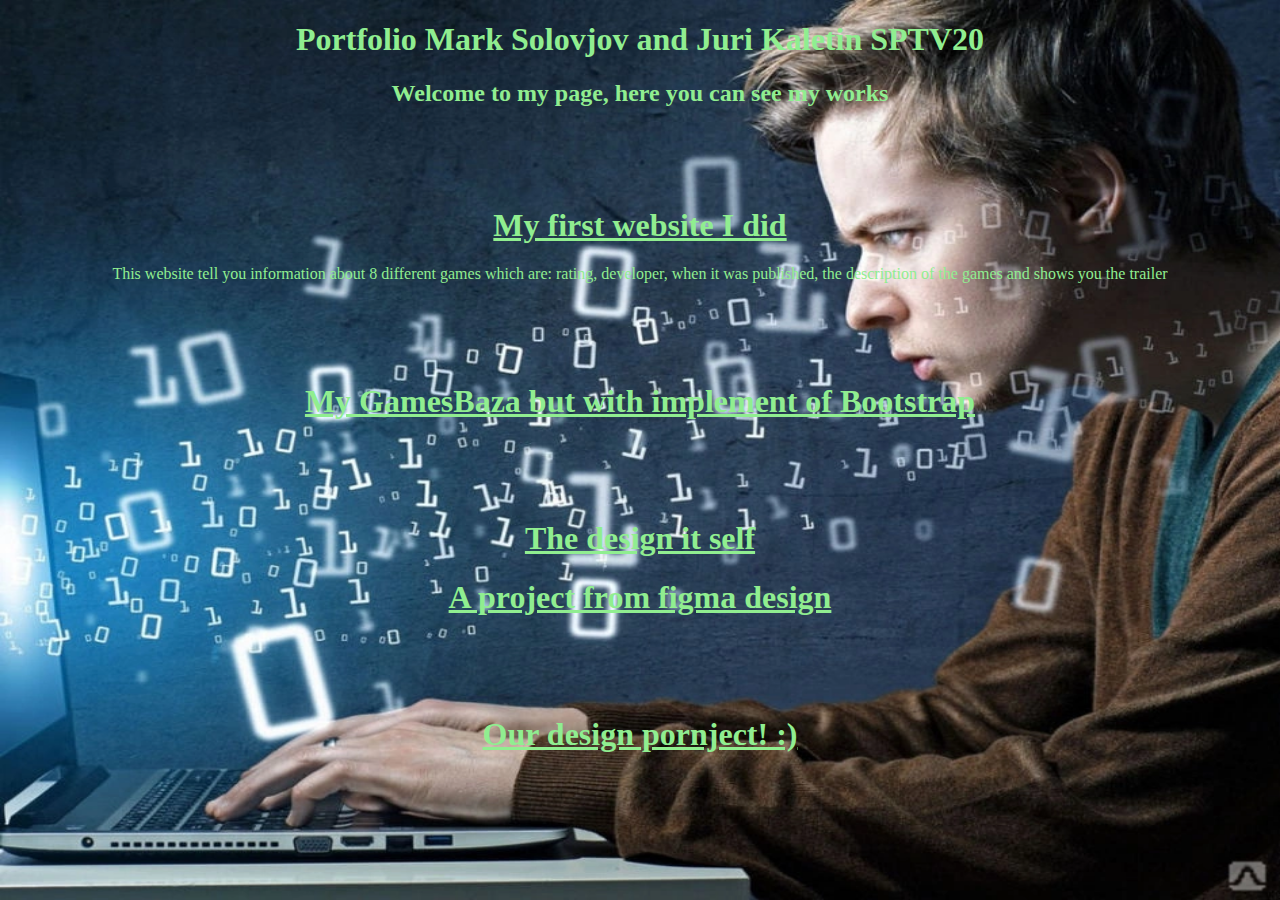
<file: index.html>
<!DOCTYPE html>
<html lang="en">
<head>
    <meta charset="UTF-8">
    <meta http-equiv="X-UA-Compatible" content="IE=edge">
    <meta name="viewport" content="width=device-width, initial-scale=1.0">
    <title>Portfolio</title>
    <link rel="stylesheet" href="assets/css/style.css">
</head>
<body background="assets/img/342_original.jpg" class="background">
    <main>
        <header>
            <div class="logo">
                <div class="logo_text">
                    <h1>Portfolio Mark Solovjov and Juri Kaletin SPTV20</h1>
                    <h2>Welcome to my page, here you can see my works</h2>
                </div>
            </div>
        </header>

        <div class="first">
            <h1><a href="1/index.html">My first website I did</a></h1>
            <p>
                This website tell you information about 8 different games which are:
                rating, developer, when it was published, the description of the games and shows you the trailer
            </p>
        </div>

        <div class="second">
            <h1><a href="2/index.html">My GamesBaza but with implement of Bootstrap</a></h1>
        </div>

        <div class="third">
            <h1><a href="https://www.figma.com/file/5UvpYwkclUegRNLrf2Q70j/Website1?node-id=0%3A1">The design it self</a></h1>
            <h1><a href="3/index.html">A project from figma design</a></h1>
        </div>
        <div class="third">
            <h1><a href="5/html-css-only/">Our design pornject! :)</a></h1>
        </div>
       
    </main>
</body>
</html>
</file>
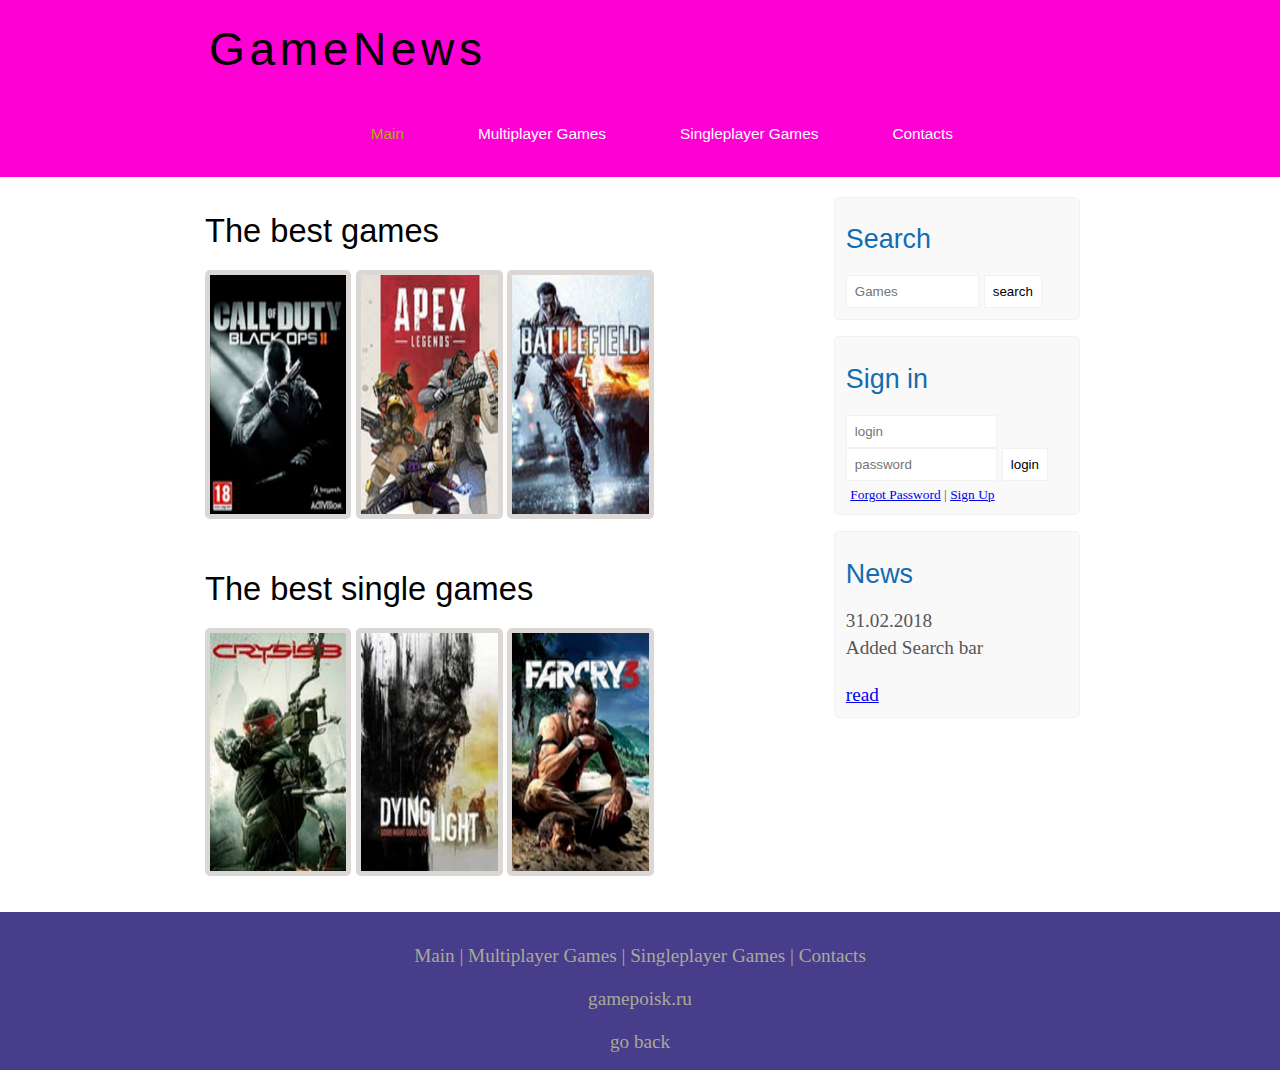
<file: 1/index.html>
<!DOCTYPE html>
<html lang="en">
<head>
    <meta charset="UTF-8">
    <title>Main page</title>
    <meta name="description" content="Игры - это портал о игр" />
    <meta name="keywords" content="Игры, игра, онлайн, офлайн" />
    <link rel="stylesheet" href="assets/css/style.css">
</head>
<body>
    <main>

        <header>
            <div class="logo">
                <div class="logo_text">
                    <h1><a href="index.html">GameNews</a></h1>

                </div>
            </div>

            <div class="menubar">

                <ul class="menu">
                    <li class="selected"><a href="index.html">Main</a></li>
                    <li><a href="MPGames.html">Multiplayer Games</a></li>
                    <li><a href="SPGames.html">Singleplayer Games</a></li>
                    <li><a href="contact.html">Contacts</a></li>
                </ul>
            </div>

        </header>

        <div class="site_content">

            <div class="sidebar_container">

                <div class="sidebar">
                    <h2>Search</h2>
                    <form action="#" method="post" id="search_form">
                        <input type="search" name="search_field" placeholder="Games" />
                        <input type="submit" class="btn" value="search" />
                    </form>
                </div>

                <div class="sidebar">
                    <h2>Sign in</h2>
                    <form action="#" method="post" id="login">
                        <input type="text" name="login_field" placeholder="login" />
                        <input type="password" name="password_field" placeholder="password" />
                        <input type="submit" class="btn" value="login" />
                        <div class="lables_passreg_text">
                            <span><a href="#">Forgot Password</a></span> | <span><a href="#">Sign Up</a></span>
                        </div>
                    </form>
                </div>

                <div class="sidebar">
                    <h2>News</h2>
                    <span>31.02.2018</span>
                    <p>Added Search bar</p>
                    <a href="#">read</a>
                </div>

            </div>

            <div class="content">
                <h1>The best games</h1>

                <div class="films_block">
                    <a class="scale" href="BO2.html"><img src="assets/img/BO2.png"></a>
                    <a class="scale" href="Apex.html"><img src="assets/img/Apex.png"></a>
                    <a class="scale" href="BF4.html"><img src="assets/img/BF4.png"></a>
                    
                </div>

                <h1>The best single games</h1>

                <div class="films_block">

                    <a class="scale1" href="C3.html"><img src="assets/img/C3.png"></a>
                    <a class="scale1" href="DL.html"><img src="assets/img/DL.jpg"></a>
                    <a class="scale1" href="FC3.html"><img src="assets/img/FC3.png"></a>
                    
                </div>

            </div>

        </div>

    <footer>
        <p>
            <a href="index.html">Main</a> |
            <a href="MPGames.html">Multiplayer Games</a> |
            <a href="SPGames.html">Singleplayer Games</a> |
            <a href="contact.html">Contacts</a>
        </p>
        <p>gamepoisk.ru</p>
        <p><a href="https://karmaiab.github.io/">go back</a></p>
    </footer>

    </main>

</body>
</html>
</file>
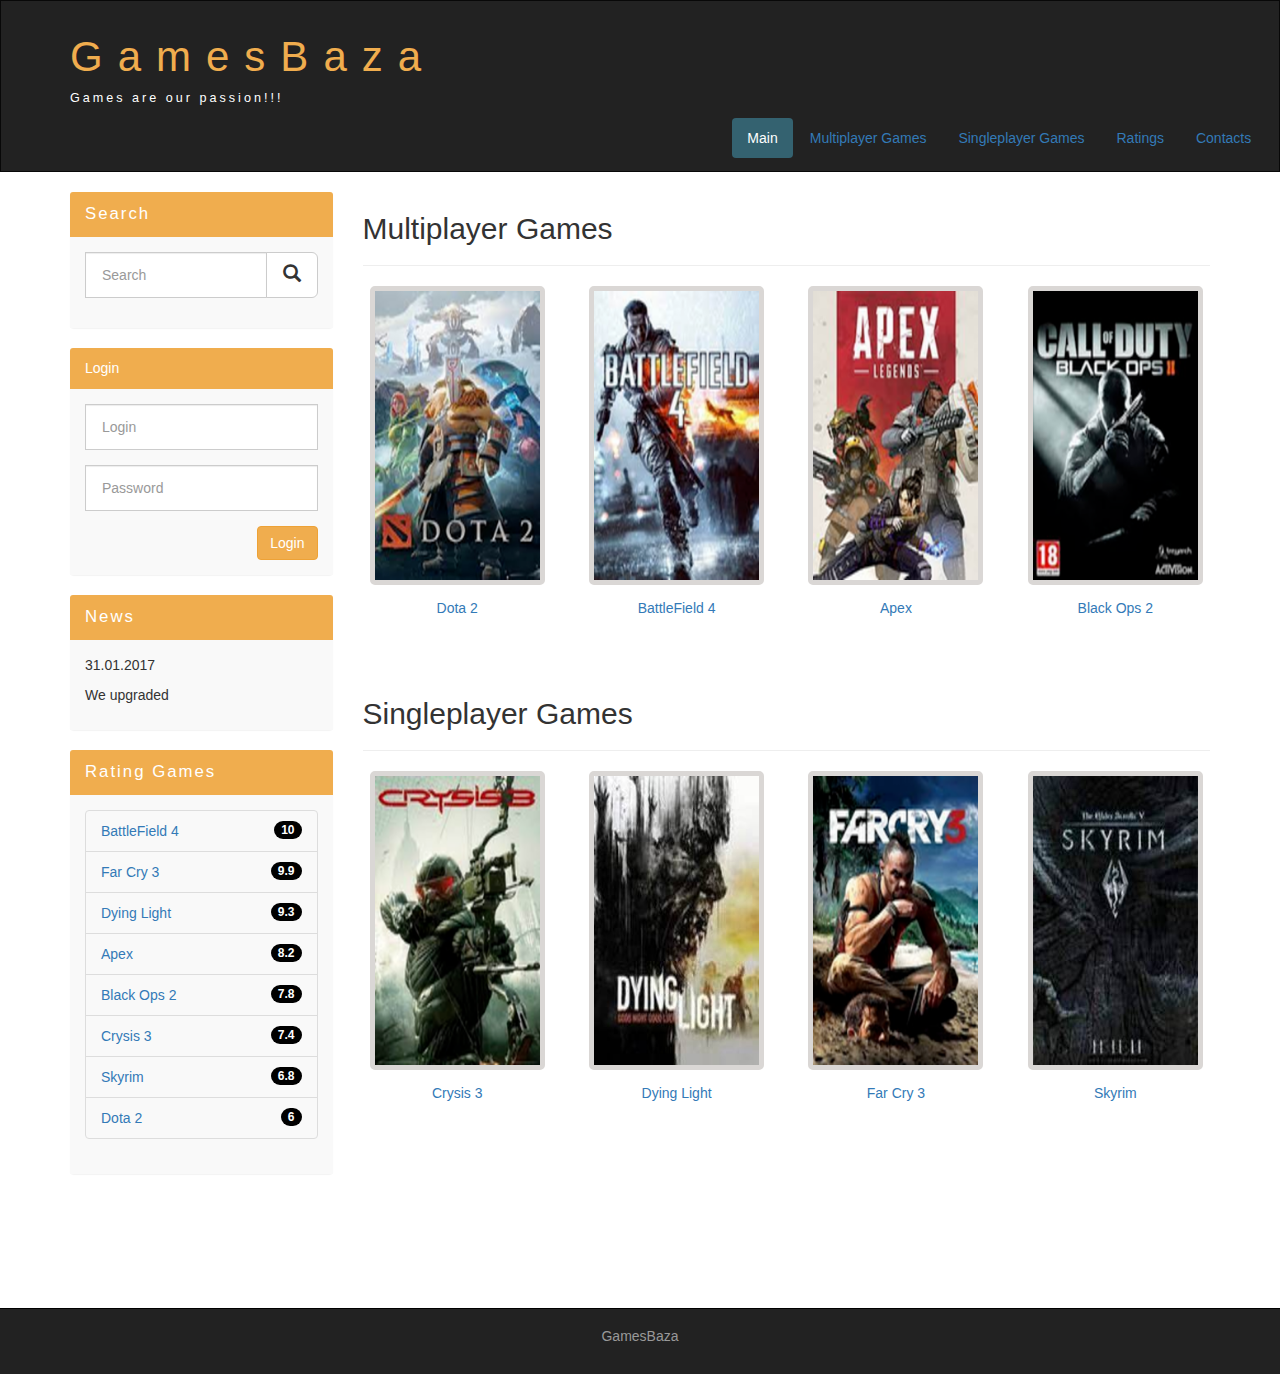
<file: 2/index.html>
<!DOCTYPE html>
<html lang="en">
<head>
    <meta charset="UTF-8">
    <meta http-equiv="X-UA-Compatible" content="IE=edge">
    <meta name="viewport" content="width=device-width, initial-scale=1.0">
    <title>Main Page</title>
    <link rel="stylesheet" href="assets/css/bootstrap.min.css">
    <link rel="stylesheet" href="assets/css/style.css">
</head>
<body>
    <div class="container-fluid">
        <div class="row">
            <nav role="navigation" class="navbar navbar-inverse">
                <div class="container">
                    <div class="navbar-header header">
                        <div class="row">
                            <div class="col-lg-12">
                                <h1><a href="index.html">GamesBaza</a></h1>
                                <p>Games are our passion!!!</p>
                            </div>
                        </div>    
                    </div>

                    <button type="button" data-target="#navbarCollapse" data-toggle="collapse" class="navbar-toggle">
                        <span class="sr-only">Toggle navigation</span>
                        <span class="icon-bar"></span>
                        <span class="icon-bar"></span>
                        <span class="icon-bar"></span>
                    </button>
                </div>

                <div id="navbarCollapse" class="collapse navbar-collapse navbar-right">
                    <ul class="nav nav-pills">
                        <li class="active"><a href="index.html">Main</a></li>
                        <li><a href="MPGames.html">Multiplayer Games</a></li>
                        <li><a href="SPGames.html">Singleplayer Games</a></li>
                        <li><a href="rating.html">Ratings</a></li>
                        <li><a href="contact.html">Contacts</a></li>
                    </ul>
                </div>
            <nav>
        </div>
    </div>

    <div class="wrapper">
        <div class="container">
            <div class="row">
                <div class="col-lg-9 col-lg-push-3">
                    <form role="search" class="visible-xs">
                        <div class="form-group">
                            <div class="input-group">
                                <input type="search" class="form-control input-lg" placeholder="Search">
                                <div class="input-group-btn">
                                    <button class="btn btn-default btn-lg" type="submit"><i class="glyphicon glyphicon-search"></i></button>
                                </div>
                            </div>
                        </div>
                    </form>
                    <h2>Multiplayer Games</h2>
                    <hr>
                    <div class="row">

                        <div class="films_block col-lg-3 col-md-3 col-sm-3 col-xs-6">
                            <a href="dota.html"><img src="assets/img/Dota.png" alt="dota"></a>
                            <div class="film_label"><a href="MPGames.html">Dota 2</a></div>
                        </div>

                        <div class="films_block col-lg-3 col-md-3 col-sm-3 col-xs-6">
                            <a href="bf4.html"><img src="assets/img/BF4.png" alt="battlefield"></a>
                            <div class="film_label"><a href="MPGames.html">BattleField 4</a></div>
                        </div>

                        <div class="films_block col-lg-3 col-md-3 col-sm-3 col-xs-6">
                            <a href="apex.html"><img src="assets/img/Apex.png" alt="apex"></a>
                            <div class="film_label"><a href="MPGames.html">Apex</a></div>
                        </div>

                        <div class="films_block col-lg-3 col-md-3 col-sm-3 col-xs-6">
                            <a href="bo2.html"><img src="assets/img/BO2.png" alt="black ops"></a>
                            <div class="film_label"><a href="MPGames.html">Black Ops 2</a></div>
                        </div>

                    </div>

                    <div class="margin-8"></div>
                    <h2>Singleplayer Games</h2>
                    <hr>
                    <div class="row">

                        <div class="films_block col-lg-3 col-md-3 col-sm-3 col-xs-6">
                            <a href="crysis3.html"><img src="assets/img/C3.png" alt="crysis"></a>
                            <div class="film_label"><a href="#">Crysis 3</a></div>
                        </div>

                        <div class="films_block col-lg-3 col-md-3 col-sm-3 col-xs-6">
                            <a href="dyinglight.html"><img src="assets/img/DL.jpg" alt="dying light"></a>
                            <div class="film_label"><a href="#">Dying Light</a></div>
                        </div>

                        <div class="films_block col-lg-3 col-md-3 col-sm-3 col-xs-6">
                            <a href="farcry.html"><img src="assets/img/FC3.png" alt="farcry"></a>
                            <div class="film_label"><a href="#">Far Cry 3</a></div>
                        </div>

                        <div class="films_block col-lg-3 col-md-3 col-sm-3 col-xs-6">
                            <a href="skyrim.html"><img src="assets/img/Skyrim.jpg" alt="skyrim"></a>
                            <div class="film_label"><a href="#">Skyrim</a></div>
                        </div>

                    </div>
                    
                    <div class="margin-8 clear"></div>
                </div>

                <div class="col-lg-3 col-lg-pull-9">
                    <div class="panel panel-info hidden-xs">
                        <div class="panel-heading"><div class="sidebar-header">Search</div></div>
                        <div class="panel-body">
                            <form role="search">
                                <div class="form-group">
                                    <div class="input-group">
                                        <input type="search" class="form-control input-lg" placeholder="Search">
                                        <div class="input-group-btn">
                                            <button class="btn btn-default btn-lg" type="submit"><i class="glyphicon glyphicon-search"></i></button>
                                        </div>
                                    </div>
                                </div>
                            </form>
                        </div>
                    </div>

                    <div class="panel panel-info">
                        <div class="panel-heading"><div class="sidebar-heading">Login</div></div>
                        <div class="panel-body">
                            <form role="form">
                                <div class="form-group">
                                    <input type="text" class="form-control input-lg" placeholder="Login">
                                </div>
                                <div class="form-group">
                                    <input type="password" class="form-control input-lg" placeholder="Password">
                                </div>
                                <button type="submit" class="btn btn-warning pull-right">Login</button>
                            </form>
                        </div>
                    </div>

                    <div class="panel panel-info">
                        <div class="panel-heading"><div class="sidebar-header">News</div></div>
                        <div class="panel-body">
                            <p>31.01.2017</p>
                            <p>We upgraded</p>
                        </div>
                    </div>

                    <div class="panel panel-info">
                        <div class="panel-heading"><div class="sidebar-header">Rating Games</div></div>
                        <div class="panel-body">

                            <ul class="list-group">

                                <li class="list-group-item list-group-item-warning">
                                    <span class="badge">10</span>
                                    <a href="bf4.html">BattleField 4</a>
                                </li>

                                <li class="list-group-item list-group-item-warning">
                                    <span class="badge">9.9</span>
                                    <a href="farcry.html">Far Cry 3</a>
                                </li>

                                <li class="list-group-item list-group-item-warning">
                                    <span class="badge">9.3</span>
                                    <a href="dyinglight.html">Dying Light</a>
                                </li>
                                
                                <li class="list-group-item list-group-item-warning">
                                    <span class="badge">8.2</span>
                                    <a href="apex.html">Apex</a>
                                </li>

                                <li class="list-group-item list-group-item-warning">
                                    <span class="badge">7.8</span>
                                    <a href="bo2.html">Black Ops 2</a>
                                </li>

                                <li class="list-group-item list-group-item-warning">
                                    <span class="badge">7.4</span>
                                    <a href="crysis3.html">Crysis 3</a>
                                </li>

                                <li class="list-group-item list-group-item-warning">
                                    <span class="badge">6.8</span>
                                    <a href="skyrim.html">Skyrim</a>
                                </li>
                                
                                <li class="list-group-item list-group-item-warning">
                                    <span class="badge">6</span>
                                    <a href="dota.html">Dota 2</a>
                                </li>

                            </ul>

                        </div>
                    </div>

                </div>
            </div>
        </div>

        <div class="clear"></div>
        
    </div>

    <footer>
        <div class="container">
            <p class="text-center"><a href="https://www.gamespoisk.ru/">GamesBaza</a></p>
        </div>
    </footer>

    <script src="https://ajax.googleapis.com/ajax/libs/jquery/1.11.3/jquery.min.js"></script>
    <script src="assets/js/bootstrap.min.js"></script>
</body>
</html>
</file>
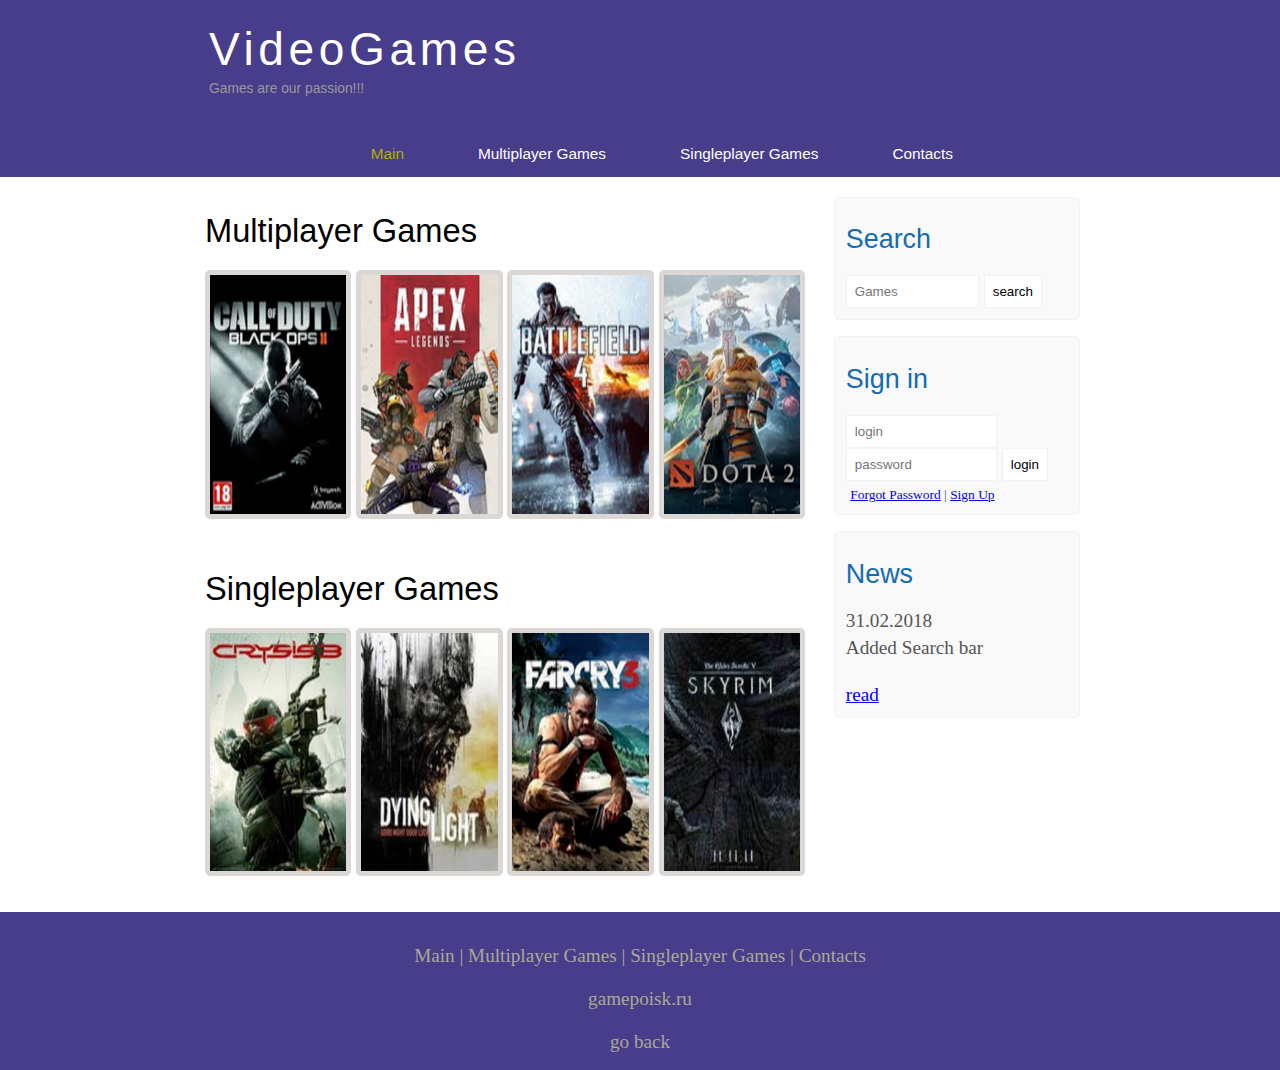
<file: 4/index.html>
<!DOCTYPE html>
<html lang="en">
<head>
    <meta charset="UTF-8">
    <title>Main page</title>
    <meta name="description" content="Игры - это портал о игр" />
    <meta name="keywords" content="Игры, игра, онлайн, офлайн" />
    <link rel="stylesheet" href="assets/css/style.css">
</head>
<body>
    <main>

        <header>
            <div class="logo">
                <div class="logo_text">
                    <h1><a href="index.html">VideoGames</a></h1>
                    <h2>Games are our passion!!!</h2>
                </div>
            </div>

            <div class="menubar">

                <ul class="menu">
                    <li class="selected"><a href="index.html">Main</a></li>
                    <li><a href="MPGames.html">Multiplayer Games</a></li>
                    <li><a href="SPGames.html">Singleplayer Games</a></li>
                    <li><a href="contact.html">Contacts</a></li>
                </ul>
            </div>

        </header>

        <div class="site_content">

            <div class="sidebar_container">

                <div class="sidebar">
                    <h2>Search</h2>
                    <form action="#" method="post" id="search_form">
                        <input type="search" name="search_field" placeholder="Games" />
                        <input type="submit" class="btn" value="search" />
                    </form>
                </div>

                <div class="sidebar">
                    <h2>Sign in</h2>
                    <form action="#" method="post" id="login">
                        <input type="text" name="login_field" placeholder="login" />
                        <input type="password" name="password_field" placeholder="password" />
                        <input type="submit" class="btn" value="login" />
                        <div class="lables_passreg_text">
                            <span><a href="#">Forgot Password</a></span> | <span><a href="#">Sign Up</a></span>
                        </div>
                    </form>
                </div>

                <div class="sidebar">
                    <h2>News</h2>
                    <span>31.02.2018</span>
                    <p>Added Search bar</p>
                    <a href="#">read</a>
                </div>

            </div>

            <div class="content">
                <h1>Multiplayer Games</h1>

                <div class="films_block">
                    <a class="scale" href="BO2.html"><img src="assets/img/BO2.png"></a>
                    <a class="scale" href="Apex.html"><img src="assets/img/Apex.png"></a>
                    <a class="scale" href="BF4.html"><img src="assets/img/BF4.png"></a>
                    <a class="scale" href="Dota.html"><img src="assets/img/Dota.png"></a>
                </div>

                <h1>Singleplayer Games</h1>

                <div class="films_block">

                    <a class="scale1" href="C3.html"><img src="assets/img/C3.png"></a>
                    <a class="scale1" href="DL.html"><img src="assets/img/DL.jpg"></a>
                    <a class="scale1" href="FC3.html"><img src="assets/img/FC3.png"></a>
                    <a class="scale1" href="Skyrim.html"><img src="assets/img/Skyrim.jpg"></a>
                </div>

            </div>

        </div>

    <footer>
        <p>
            <a href="index.html">Main</a> |
            <a href="MPGames.html">Multiplayer Games</a> |
            <a href="SPGames.html">Singleplayer Games</a> |
            <a href="contact.html">Contacts</a>
        </p>
        <p>gamepoisk.ru</p>
        <p><a href="https://karmaiab.github.io/">go back</a></p>
    </footer>

    </main>

</body>
</html>
</file>
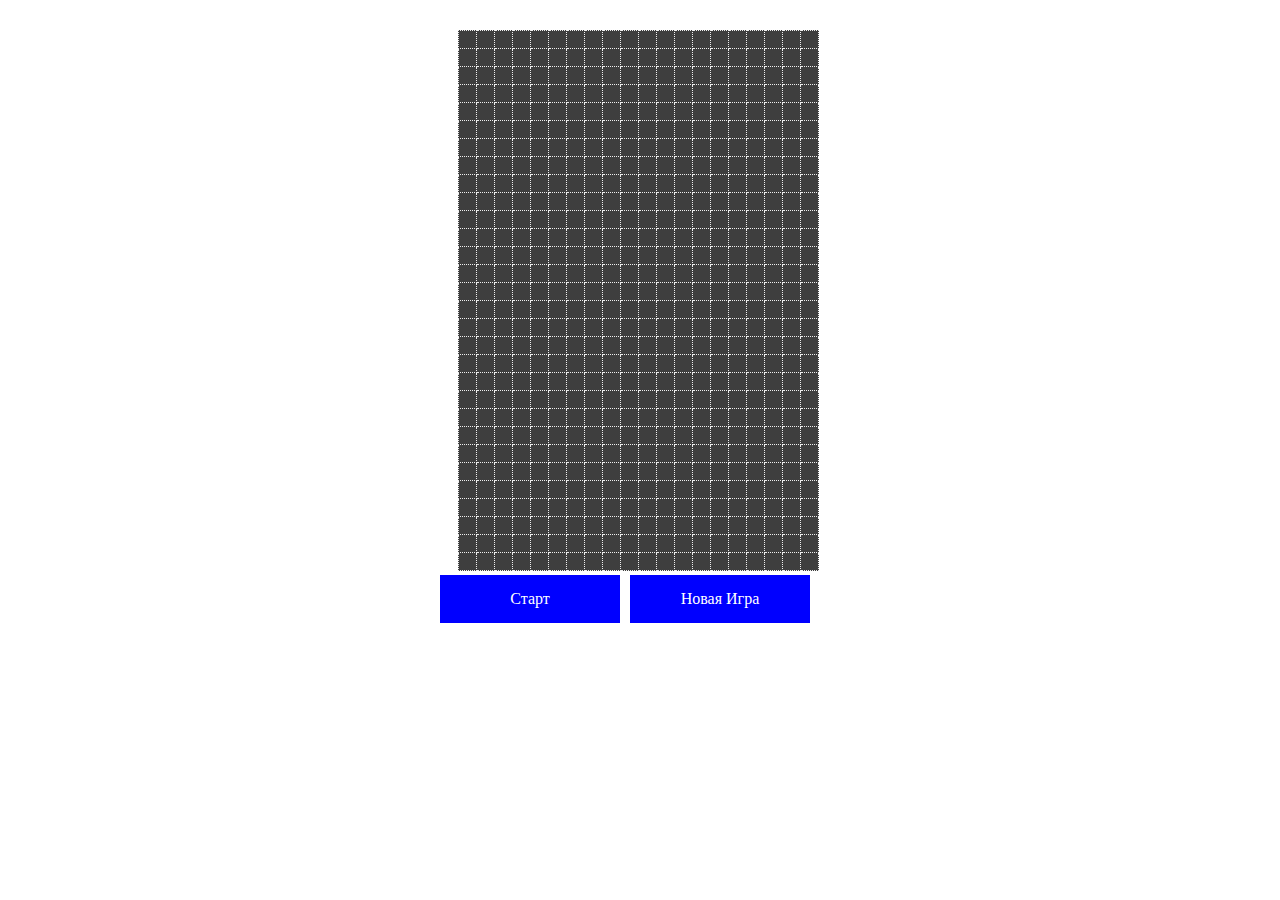
<file: 7/index.HTML>
<!DOCTYPE html>
<html lang="en">
<head>
    <meta charset="UTF-8">
    <title>Snake</title>
    <link rel="stylesheet" href="style.css">
    <script src="script1.js"></script>
</head>
<body>
<div class="wrap">
    <div id="snake-field"></div>
    <div class="buttons"></div>
        <div id="snake-start">Старт</div>
        <div id="snake-renew">Новая Игра</div>
    </div>
</div>
</body>
</html>
</file>
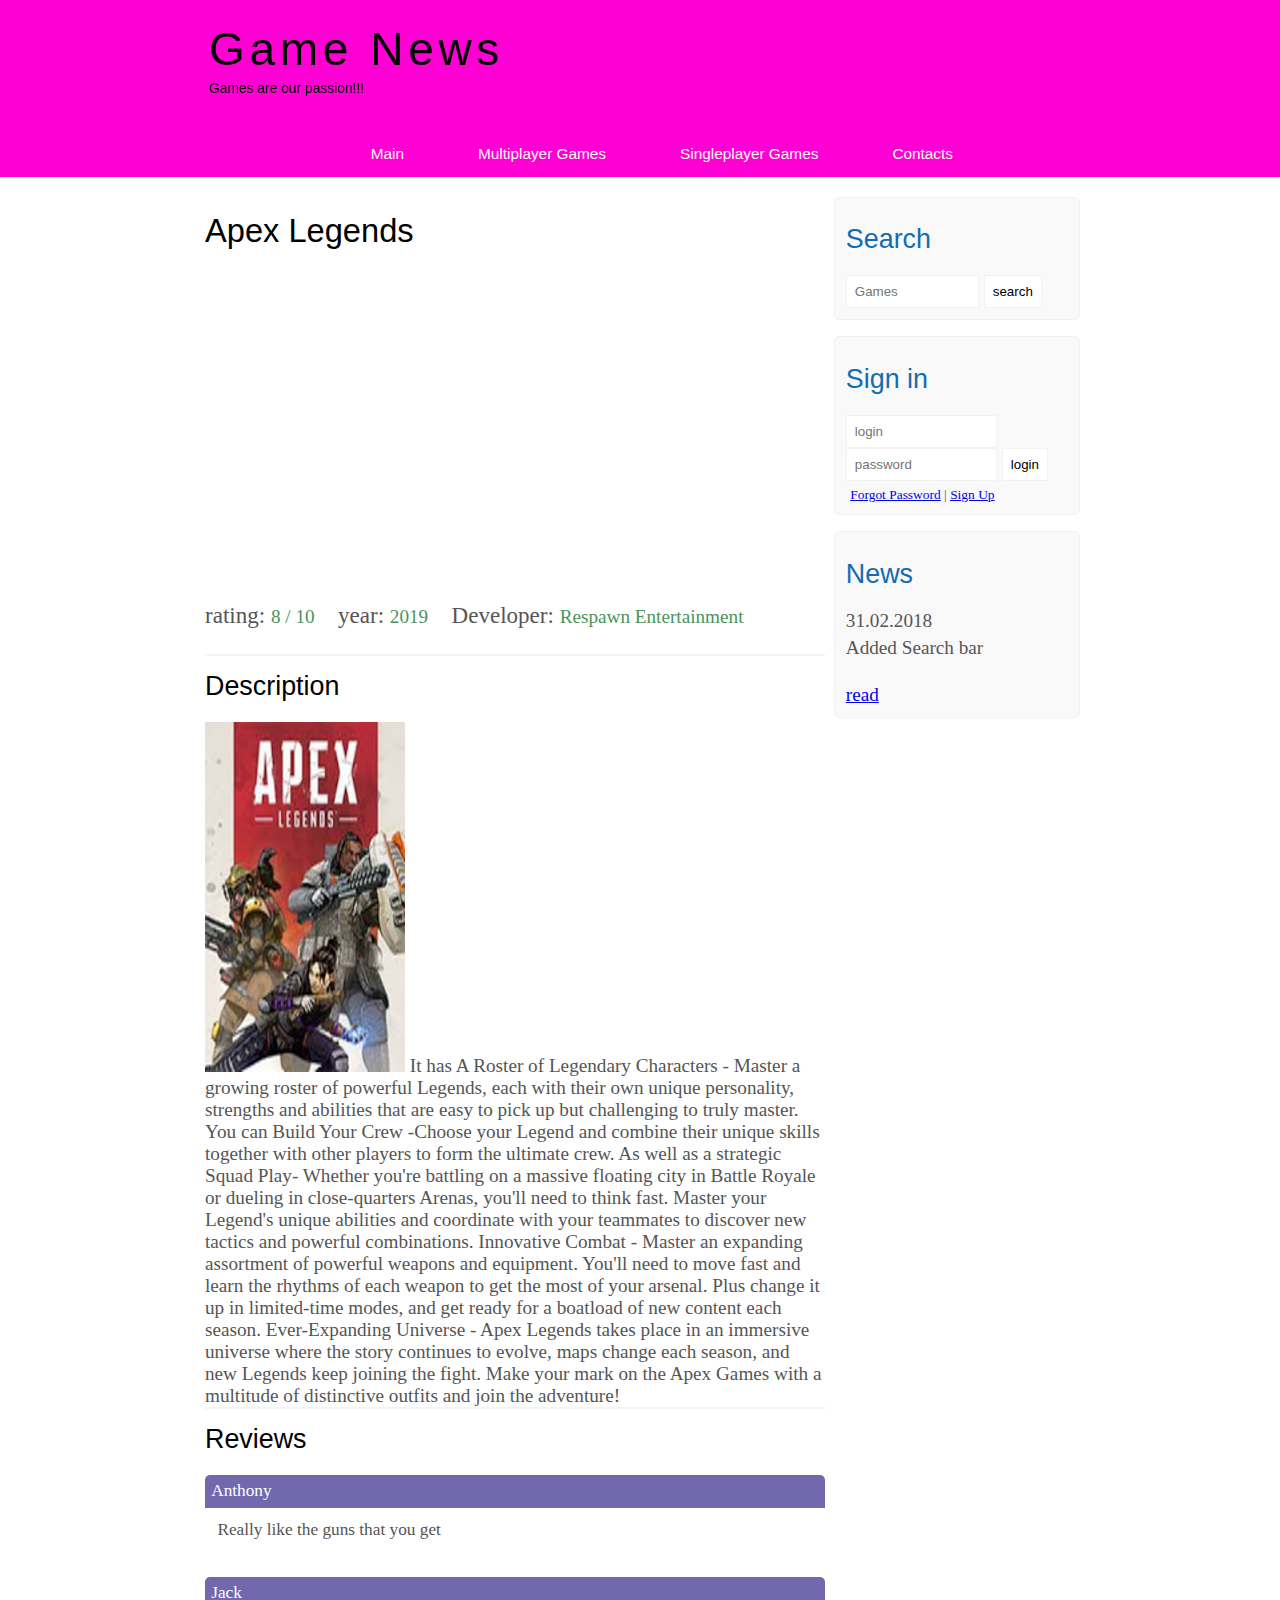
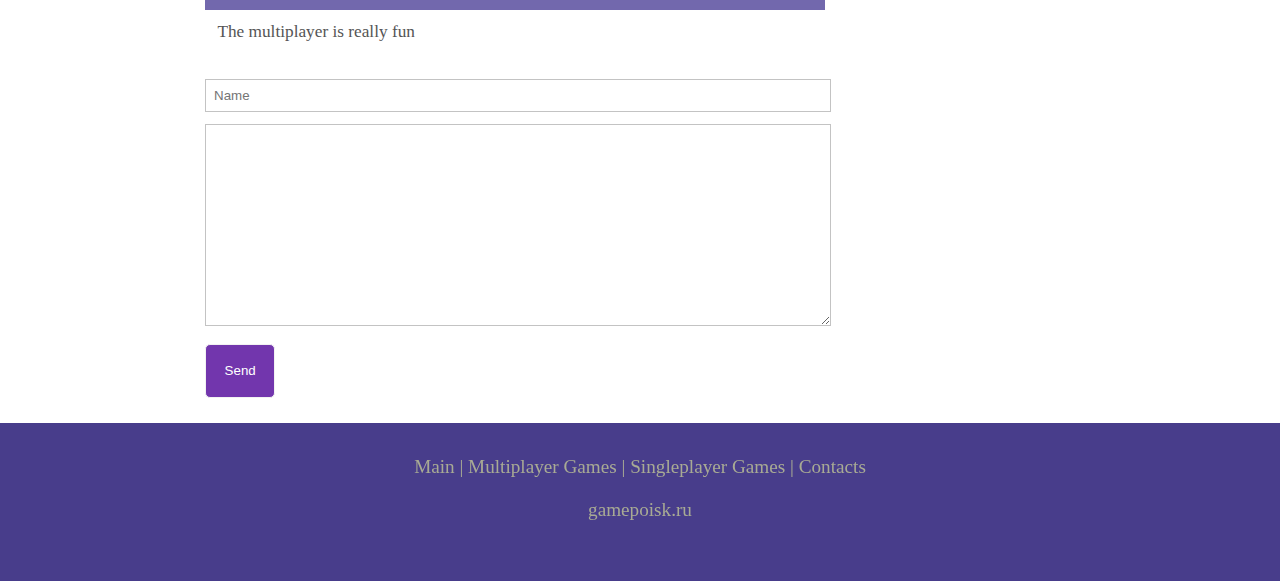
<file: 1/Apex.html>
<!DOCTYPE html>
<html lang="en">
<head>
    <meta charset="UTF-8">
    <title>Main page</title>
    <meta name="description" content="Игры - это портал о игр" />
    <meta name="keywords" content="Игры, игра, онлайн, офлайн" />
    <link rel="stylesheet" href="assets/css/style.css">
</head>
<body>
    <main>

        <header>
            <div class="logo">
                <div class="logo_text">
                    <h1><a href="index.html">Game News</a></h1>
                    <h2>Games are our passion!!!</h2>
                </div>
            </div>

            <div class="menubar">

                <ul class="menu">
                    <li><a href="index.html">Main</a></li>
                    <li><a href="MPGames.html">Multiplayer Games</a></li>
                    <li><a href="SPGames.html">Singleplayer Games</a></li>
                    <li><a href="contact.html">Contacts</a></li>
                </ul>
            </div>

        </header>

        <div class="site_content">

            <div class="sidebar_container">

                <div class="sidebar">
                    <h2>Search</h2>
                    <form action="#" method="post" id="search_form">
                        <input type="search" name="search_field" placeholder="Games" />
                        <input type="submit" class="btn" value="search" />
                    </form>
                </div>

                <div class="sidebar">
                    <h2>Sign in</h2>
                    <form action="#" method="post" id="login">
                        <input type="text" name="login_field" placeholder="login" />
                        <input type="password" name="password_field" placeholder="password" />
                        <input type="submit" class="btn" value="login" />
                        <div class="lables_passreg_text">
                            <span><a href="#">Forgot Password</a></span> | <span><a href="#">Sign Up</a></span>
                        </div>
                    </form>
                </div>

                <div class="sidebar">
                    <h2>News</h2>
                    <span>31.02.2018</span>
                    <p>Added Search bar</p>
                    <a href="#">read</a>
                </div>

            </div>

            <div class="content">
                <h1>Apex Legends</h1>
                <iframe width="560" height="315" src="https://www.youtube.com/embed/UMJb_mkqynU" title="YouTube video player" frameborder="0" allow="accelerometer; autoplay; clipboard-write; encrypted-media; gyroscope; picture-in-picture" allowfullscreen></iframe>                
                <div class="info_film_page">
                    <span class="label">rating: </span><span class="value">8 / 10</span>
                    <span class="label">year: </span><span class="value">2019</span>
                    <span class="label">Developer: </span><span class="value">Respawn Entertainment</span>
                </div>
                <hr>
                <h2>Description</h2>
                <div class="descriptions_film">
                    <img src="assets/img/Apex.png">
                    It has A Roster of Legendary Characters - Master a growing roster of powerful Legends, each with their own unique personality, 
                    strengths and abilities that are easy to pick up but challenging to truly master.
                    You can Build Your Crew -Choose your Legend and combine their unique skills together with other players to form the ultimate crew.
                    As well as a strategic Squad Play- Whether you're battling on a massive floating city in Battle Royale or dueling in close-quarters Arenas,
                    you'll need to think fast. 
                    Master your Legend's unique abilities and coordinate with your teammates to discover new tactics and powerful combinations.
                    Innovative Combat - Master an expanding assortment of powerful weapons and equipment. 
                    You'll need to move fast and learn the rhythms of each weapon to get the most of your arsenal. 
                    Plus change it up in limited-time modes, and get ready for a boatload of new content each season.
                    Ever-Expanding Universe - Apex Legends takes place in an immersive universe where the story continues to evolve, 
                    maps change each season, and new Legends keep joining the fight. Make your mark on the Apex Games with a multitude of 
                    distinctive outfits and join the adventure!
                </div>

                <hr>
                <h2>Reviews</h2>
                <div class="reviews">
                    <div class="review_name">
                        Anthony
                    </div>
                    <div class="review_text">
                        Really like the guns that you get
                    </div>
                </div>

                <div class="reviews">
                    <div class="review_name">
                        Jack
                    </div>
                    <div class="review_text">
                        The multiplayer is really fun
                    </div>
                </div>

                <div class="send">
                    <form action="#" method="post" id="review">
                        <input type="text" name="review_name" placeholder="Name">
                        <textarea name="review_text"></textarea>
                        <input type="submit" class="btn" value="Send">
                    </form>
                </div>
            </div>

        </div>

    <footer>
        <p>
            <a href="index.html">Main</a> |
            <a href="MPGames.html">Multiplayer Games</a> |
            <a href="SPGames.html">Singleplayer Games</a> |
            <a href="contact.html">Contacts</a>
        </p>
        <p>gamepoisk.ru</p>
    </footer>

    </main>

</body>
</html>
</file>
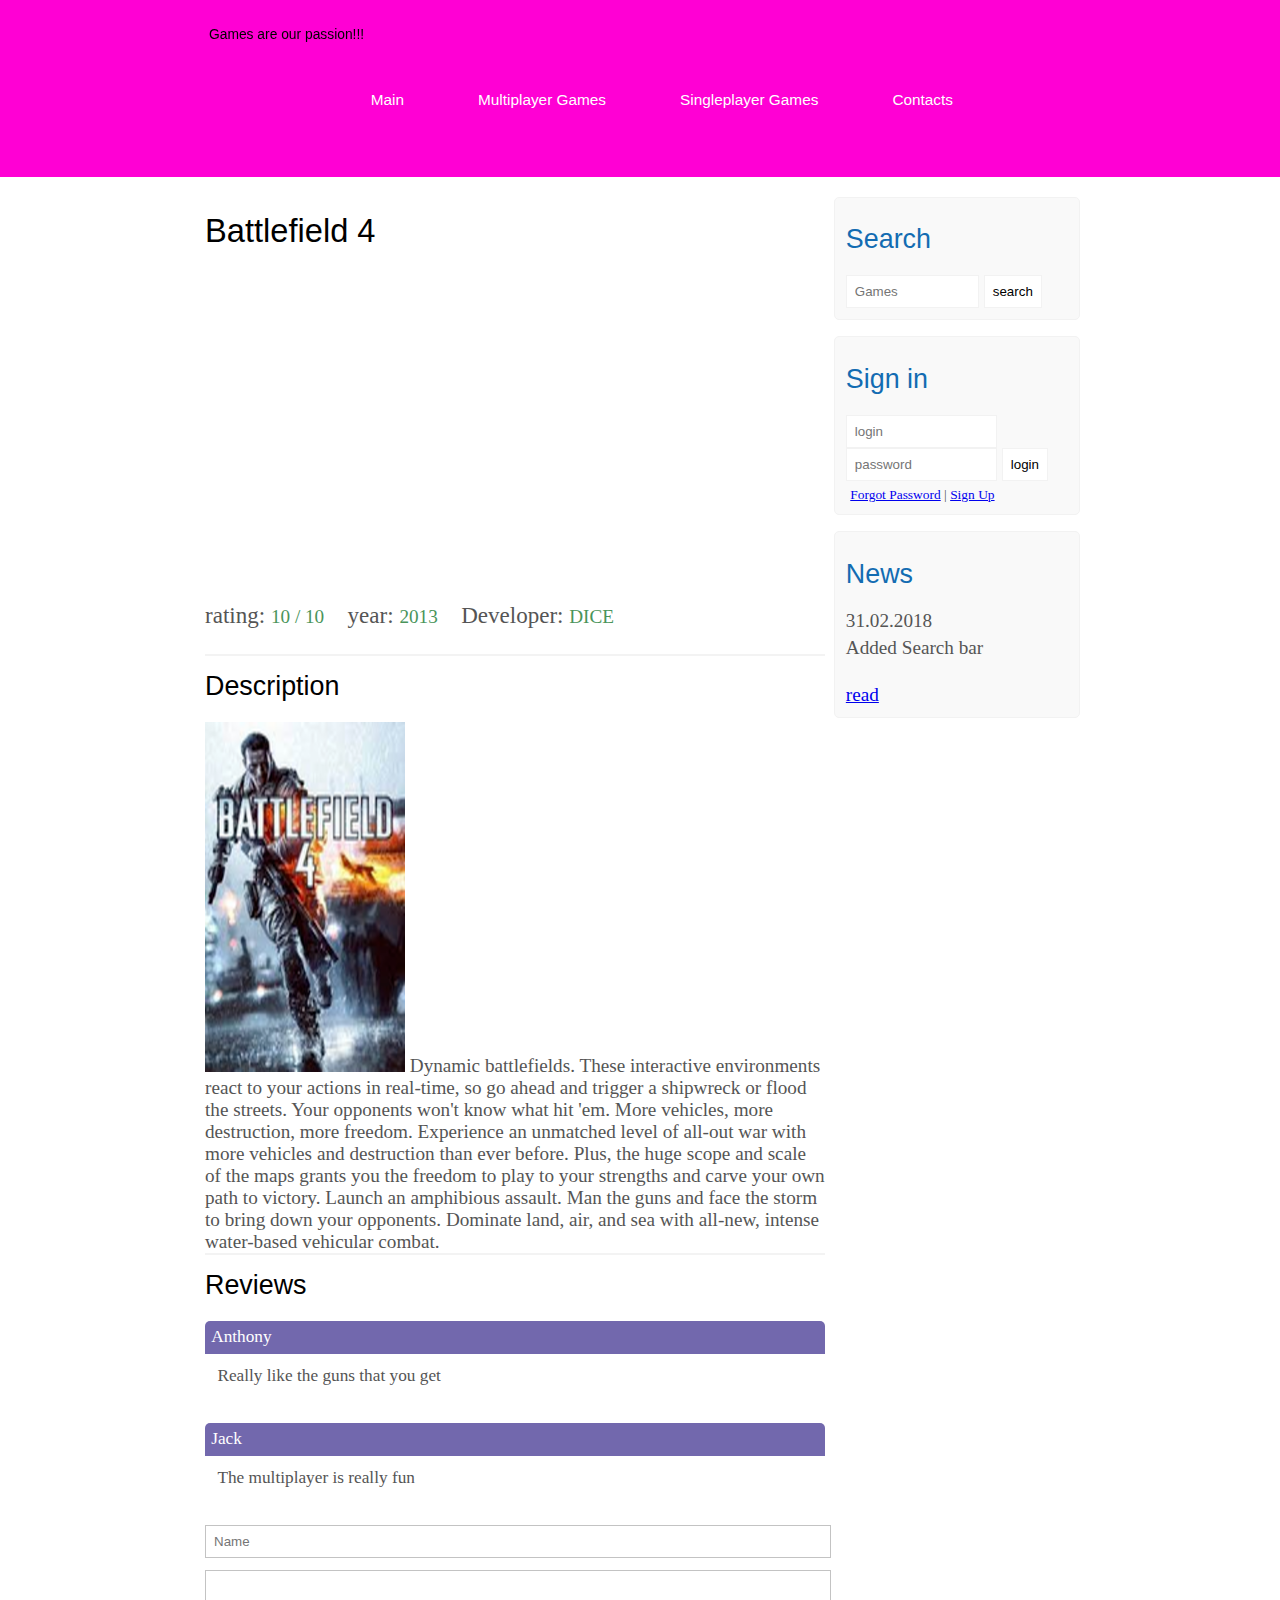
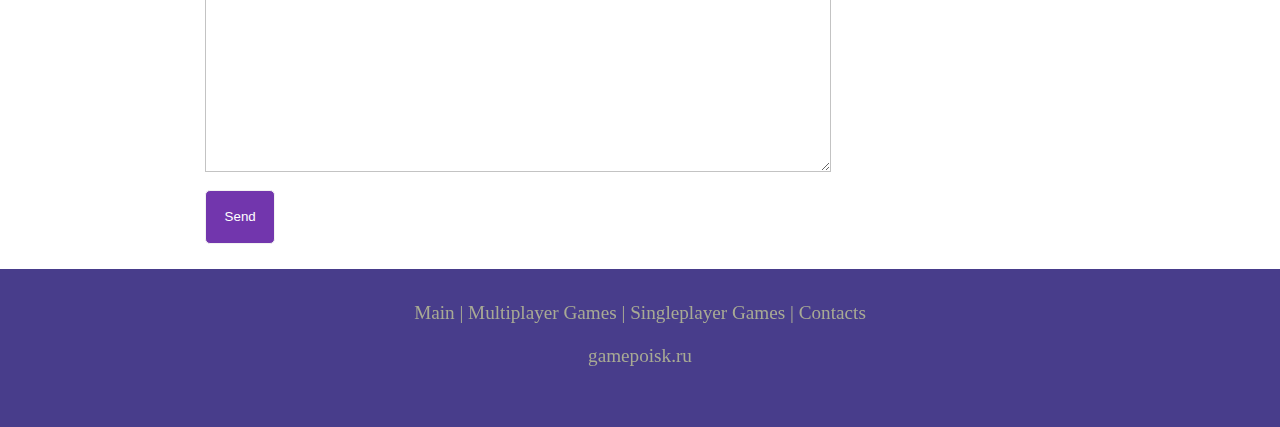
<file: 1/BF4.html>
<!DOCTYPE html>
<html lang="en">
<head>
    <meta charset="UTF-8">
    <title>Main page</title>
    <meta name="description" content="Игры - это портал о игр" />
    <meta name="keywords" content="Игры, игра, онлайн, офлайн" />
    <link rel="stylesheet" href="assets/css/style.css">
</head>
<body>
    <main>

        <header>
            <div class="logo">
                <div class="logo_text">
                    <h1><a href="index.html"></a></h1>
                    <h2>Games are our passion!!!</h2>
                </div>
            </div>

            <div class="menubar">

                <ul class="menu">
                    <li><a href="index.html">Main</a></li>
                    <li><a href="MPGames.html">Multiplayer Games</a></li>
                    <li><a href="SPGames.html">Singleplayer Games</a></li>
                    <li><a href="contact.html">Contacts</a></li>
                </ul>
            </div>

        </header>

        <div class="site_content">

            <div class="sidebar_container">

                <div class="sidebar">
                    <h2>Search</h2>
                    <form action="#" method="post" id="search_form">
                        <input type="search" name="search_field" placeholder="Games" />
                        <input type="submit" class="btn" value="search" />
                    </form>
                </div>

                <div class="sidebar">
                    <h2>Sign in</h2>
                    <form action="#" method="post" id="login">
                        <input type="text" name="login_field" placeholder="login" />
                        <input type="password" name="password_field" placeholder="password" />
                        <input type="submit" class="btn" value="login" />
                        <div class="lables_passreg_text">
                            <span><a href="#">Forgot Password</a></span> | <span><a href="#">Sign Up</a></span>
                        </div>
                    </form>
                </div>

                <div class="sidebar">
                    <h2>News</h2>
                    <span>31.02.2018</span>
                    <p>Added Search bar</p>
                    <a href="#">read</a>
                </div>

            </div>

            <div class="content">
                <h1>Battlefield 4</h1>
                <iframe width="560" height="315" src="https://www.youtube.com/embed/sclTMEd7JN8" title="YouTube video player" frameborder="0" allow="accelerometer; autoplay; clipboard-write; encrypted-media; gyroscope; picture-in-picture" allowfullscreen></iframe>                
                <div class="info_film_page">
                    <span class="label">rating: </span><span class="value">10 / 10</span>
                    <span class="label">year: </span><span class="value">2013</span>
                    <span class="label">Developer: </span><span class="value">DICE</span>
                </div>
                <hr>
                <h2>Description</h2>
                <div class="descriptions_film">
                    <img src="assets/img/BF4.png">
                    Dynamic battlefields. These interactive environments react to your actions in real-time, 
                    so go ahead and trigger a shipwreck or flood the streets. Your opponents won't know what hit 'em.
                    More vehicles, more destruction, more freedom. 
                    Experience an unmatched level of all-out war with more vehicles and destruction than ever before. 
                    Plus, the huge scope and scale of the maps grants you the freedom to play to your strengths and carve your own path to victory.
                    Launch an amphibious assault. Man the guns and face the storm to bring down your opponents. 
                    Dominate land, air, and sea with all-new, intense water-based vehicular combat.
                </div>

                <hr>
                <h2>Reviews</h2>
                <div class="reviews">
                    <div class="review_name">
                        Anthony
                    </div>
                    <div class="review_text">
                        Really like the guns that you get
                    </div>
                </div>

                <div class="reviews">
                    <div class="review_name">
                        Jack
                    </div>
                    <div class="review_text">
                        The multiplayer is really fun
                    </div>
                </div>

                <div class="send">
                    <form action="#" method="post" id="review">
                        <input type="text" name="review_name" placeholder="Name">
                        <textarea name="review_text"></textarea>
                        <input type="submit" class="btn" value="Send">
                    </form>
                </div>
            </div>

        </div>

    <footer>
        <p>
            <a href="index.html">Main</a> |
            <a href="MPGames.html">Multiplayer Games</a> |
            <a href="SPGames.html">Singleplayer Games</a> |
            <a href="contact.html">Contacts</a>
        </p>
        <p>gamepoisk.ru</p>
    </footer>

    </main>

</body>
</html>
</file>
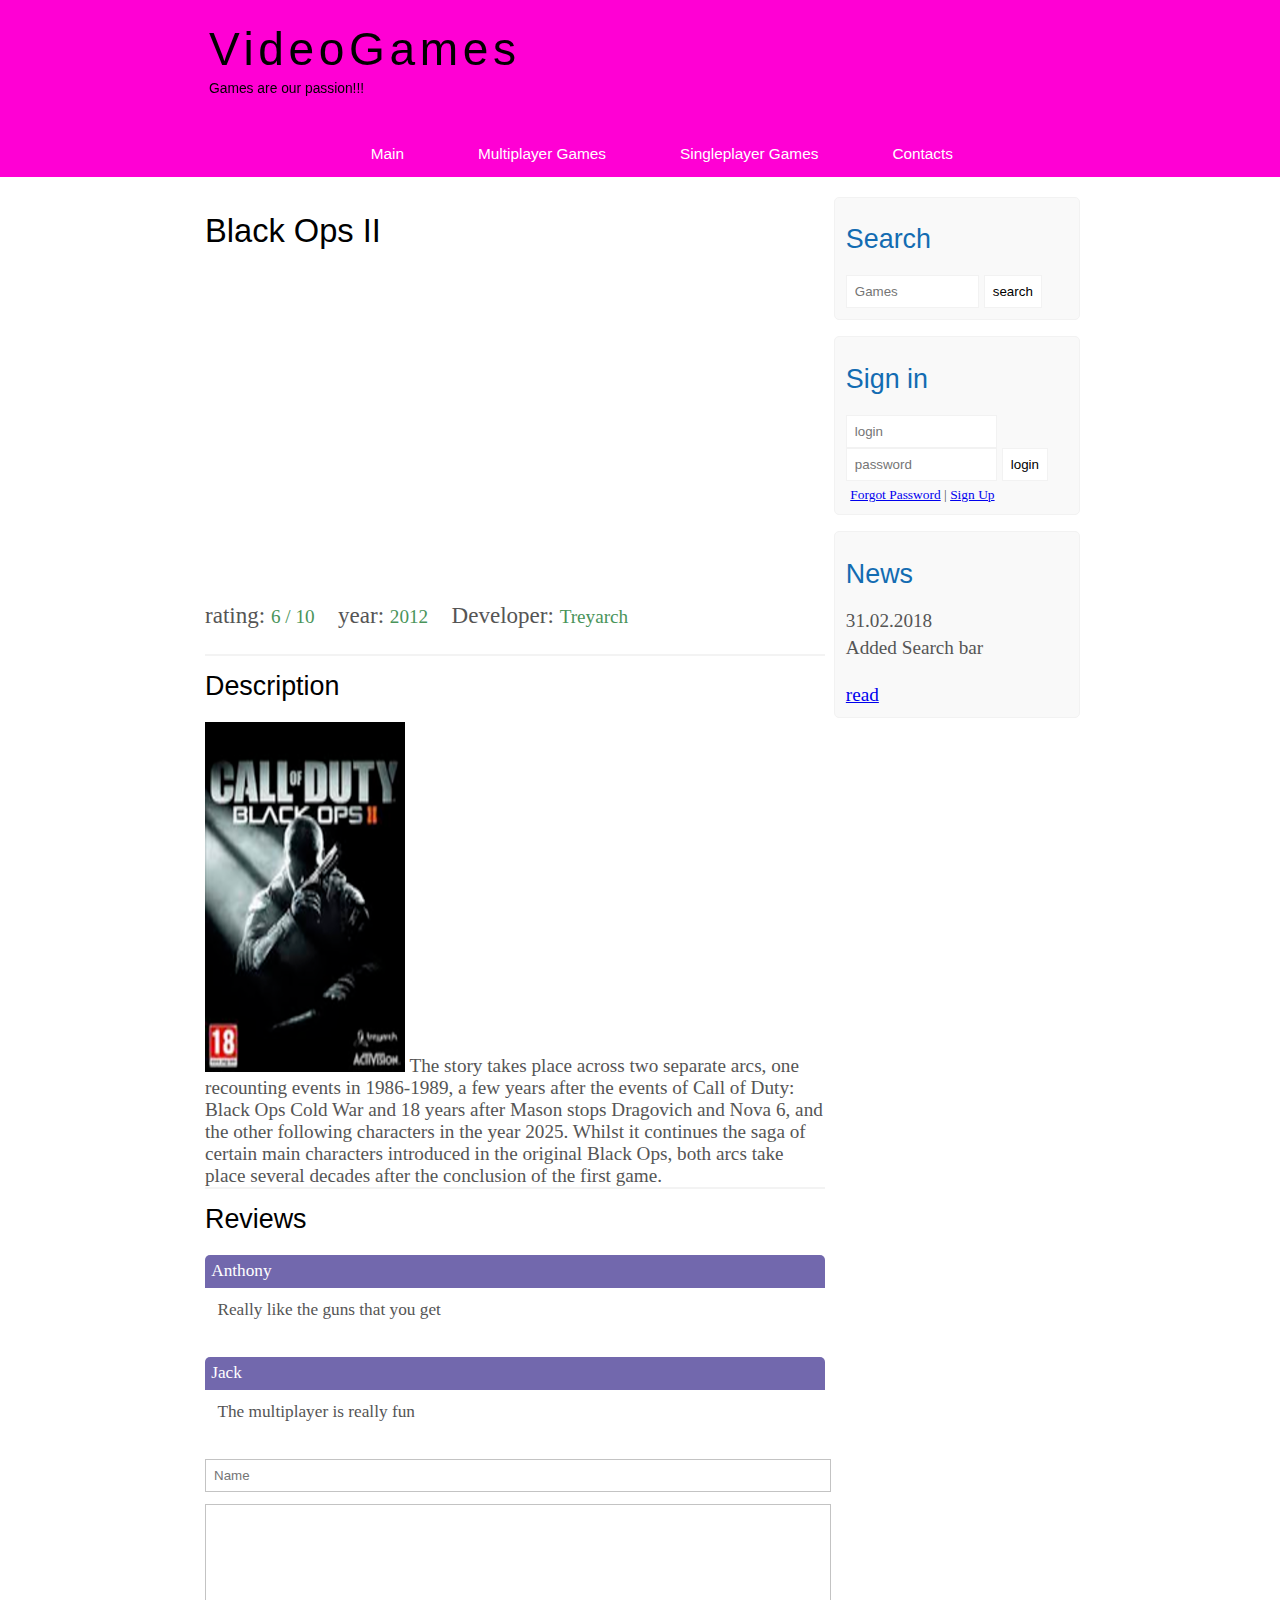
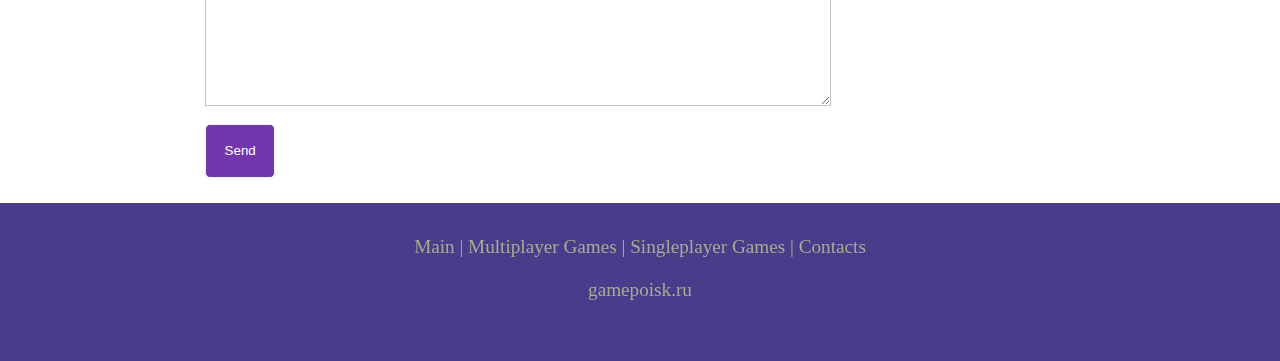
<file: 1/BO2.html>
<!DOCTYPE html>
<html lang="en">
<head>
    <meta charset="UTF-8">
    <title>Main page</title>
    <meta name="description" content="Игры - это портал о игр" />
    <meta name="keywords" content="Игры, игра, онлайн, офлайн" />
    <link rel="stylesheet" href="assets/css/style.css">
</head>
<body>
    <main>

        <header>
            <div class="logo">
                <div class="logo_text">
                    <h1><a href="index.html">VideoGames</a></h1>
                    <h2>Games are our passion!!!</h2>
                </div>
            </div>

            <div class="menubar">

                <ul class="menu">
                    <li><a href="index.html">Main</a></li>
                    <li><a href="MPGames.html">Multiplayer Games</a></li>
                    <li><a href="SPGames.html">Singleplayer Games</a></li>
                    <li><a href="contact.html">Contacts</a></li>
                </ul>
            </div>

        </header>

        <div class="site_content">

            <div class="sidebar_container">

                <div class="sidebar">
                    <h2>Search</h2>
                    <form action="#" method="post" id="search_form">
                        <input type="search" name="search_field" placeholder="Games" />
                        <input type="submit" class="btn" value="search" />
                    </form>
                </div>

                <div class="sidebar">
                    <h2>Sign in</h2>
                    <form action="#" method="post" id="login">
                        <input type="text" name="login_field" placeholder="login" />
                        <input type="password" name="password_field" placeholder="password" />
                        <input type="submit" class="btn" value="login" />
                        <div class="lables_passreg_text">
                            <span><a href="#">Forgot Password</a></span> | <span><a href="#">Sign Up</a></span>
                        </div>
                    </form>
                </div>

                <div class="sidebar">
                    <h2>News</h2>
                    <span>31.02.2018</span>
                    <p>Added Search bar</p>
                    <a href="#">read</a>
                </div>

            </div>

            <div class="content">
                <h1>Black Ops II</h1>
                <iframe width="560" height="315" src="https://www.youtube.com/embed/x3tedlWs1XY" title="YouTube video player" frameborder="0" allow="accelerometer; autoplay; clipboard-write; encrypted-media; gyroscope; picture-in-picture" allowfullscreen></iframe>
                <div class="info_film_page">
                    <span class="label">rating: </span><span class="value">6 / 10</span>
                    <span class="label">year: </span><span class="value">2012</span>
                    <span class="label">Developer: </span><span class="value">Treyarch</span>
                </div>
                <hr>
                <h2>Description</h2>
                <div class="descriptions_film">
                    <img src="assets/img/BO2.png">
                    The story takes place across two separate arcs, one recounting events in 1986-1989, 
                    a few years after the events of Call of Duty: Black Ops Cold War and 18 years after Mason stops Dragovich and Nova 6,
                    and the other following characters in the year 2025.
                    Whilst it continues the saga of certain main characters introduced in the original Black Ops, 
                    both arcs take place several decades after the conclusion of the first game.
                </div>

                <hr>
                <h2>Reviews</h2>
                <div class="reviews">
                    <div class="review_name">
                        Anthony
                    </div>
                    <div class="review_text">
                        Really like the guns that you get
                    </div>
                </div>

                <div class="reviews">
                    <div class="review_name">
                        Jack
                    </div>
                    <div class="review_text">
                        The multiplayer is really fun
                    </div>
                </div>

                <div class="send">
                    <form action="#" method="post" id="review">
                        <input type="text" name="review_name" placeholder="Name">
                        <textarea name="review_text"></textarea>
                        <input type="submit" class="btn" value="Send">
                    </form>
                </div>
            </div>

        </div>

    <footer>
        <p>
            <a href="index.html">Main</a> |
            <a href="MPGames.html">Multiplayer Games</a> |
            <a href="SPGames.html">Singleplayer Games</a> |
            <a href="contact.html">Contacts</a>
        </p>
        <p>gamepoisk.ru</p>
    </footer>

    </main>

</body>
</html>
</file>
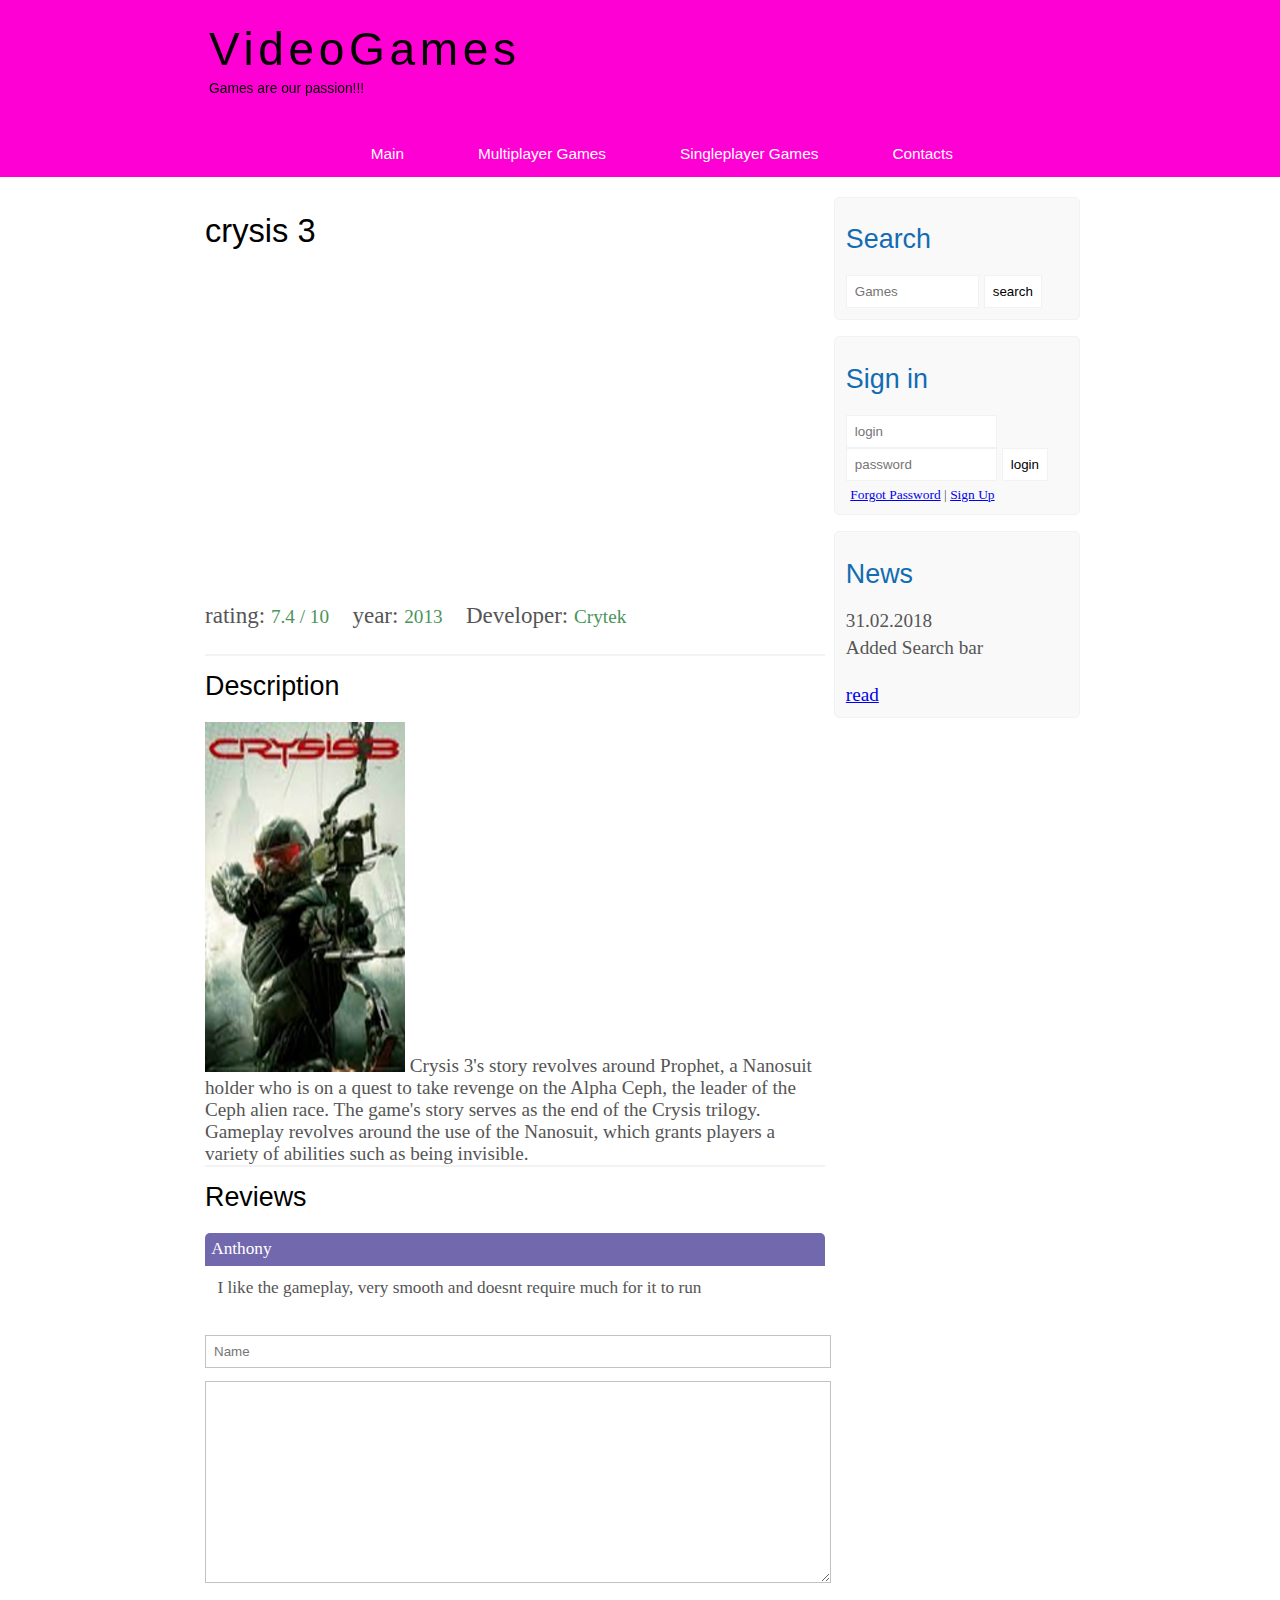
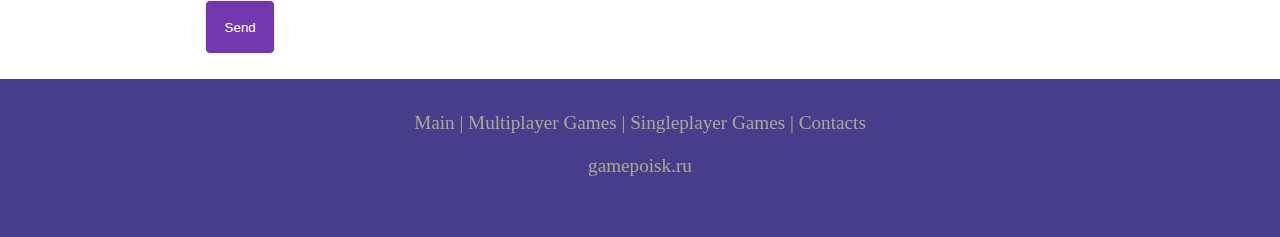
<file: 1/C3.html>
<!DOCTYPE html>
<html lang="en">
<head>
    <meta charset="UTF-8">
    <title>Main page</title>
    <meta name="description" content="Игры - это портал о игр" />
    <meta name="keywords" content="Игры, игра, онлайн, офлайн" />
    <link rel="stylesheet" href="assets/css/style.css">
</head>
<body>
    <main>

        <header>
            <div class="logo">
                <div class="logo_text">
                    <h1><a href="index.html">VideoGames</a></h1>
                    <h2>Games are our passion!!!</h2>
                </div>
            </div>

            <div class="menubar">

                <ul class="menu">
                    <li><a href="index.html">Main</a></li>
                    <li><a href="MPGames.html">Multiplayer Games</a></li>
                    <li><a href="SPGames.html">Singleplayer Games</a></li>
                    <li><a href="contact.html">Contacts</a></li>
                </ul>
            </div>

        </header>

        <div class="site_content">

            <div class="sidebar_container">

                <div class="sidebar">
                    <h2>Search</h2>
                    <form action="#" method="post" id="search_form">
                        <input type="search" name="search_field" placeholder="Games" />
                        <input type="submit" class="btn" value="search" />
                    </form>
                </div>

                <div class="sidebar">
                    <h2>Sign in</h2>
                    <form action="#" method="post" id="login">
                        <input type="text" name="login_field" placeholder="login" />
                        <input type="password" name="password_field" placeholder="password" />
                        <input type="submit" class="btn" value="login" />
                        <div class="lables_passreg_text">
                            <span><a href="#">Forgot Password</a></span> | <span><a href="#">Sign Up</a></span>
                        </div>
                    </form>
                </div>

                <div class="sidebar">
                    <h2>News</h2>
                    <span>31.02.2018</span>
                    <p>Added Search bar</p>
                    <a href="#">read</a>
                </div>

            </div>

            <div class="content">
                <h1>crysis 3</h1>
                <iframe width="560" height="315" src="https://www.youtube.com/embed/8PdGUZauShA" title="YouTube video player" frameborder="0" allow="accelerometer; autoplay; clipboard-write; encrypted-media; gyroscope; picture-in-picture" allowfullscreen></iframe>
                <div class="info_film_page">
                    <span class="label">rating: </span><span class="value">7.4 / 10</span>
                    <span class="label">year: </span><span class="value">2013</span>
                    <span class="label">Developer: </span><span class="value">Crytek</span>
                </div>
                <hr>
                <h2>Description</h2>
                <div class="descriptions_film">
                    <img src="assets/img/C3.png">
                    Crysis 3's story revolves around Prophet, a Nanosuit holder who is on a quest to take revenge on the Alpha Ceph, 
                    the leader of the Ceph alien race. The game's story serves as the end of the Crysis trilogy. 
                    Gameplay revolves around the use of the Nanosuit, which grants players a variety of abilities such as being invisible. 
                </div>

                <hr>
                <h2>Reviews</h2>
                <div class="reviews">
                    <div class="review_name">
                        Anthony
                    </div>
                    <div class="review_text">
                        I like the gameplay, very smooth and doesnt require much for it to run
                    </div>
                </div>


                <div class="send">
                    <form action="#" method="post" id="review">
                        <input type="text" name="review_name" placeholder="Name">
                        <textarea name="review_text"></textarea>
                        <input type="submit" class="btn" value="Send">
                    </form>
                </div>
            </div>

        </div>

    <footer>
        <p>
            <a href="index.html">Main</a> |
            <a href="MPGames.html">Multiplayer Games</a> |
            <a href="SPGames.html">Singleplayer Games</a> |
            <a href="contact.html">Contacts</a>
        </p>
        <p>gamepoisk.ru</p>
    </footer>

    </main>

</body>
</html>
</file>
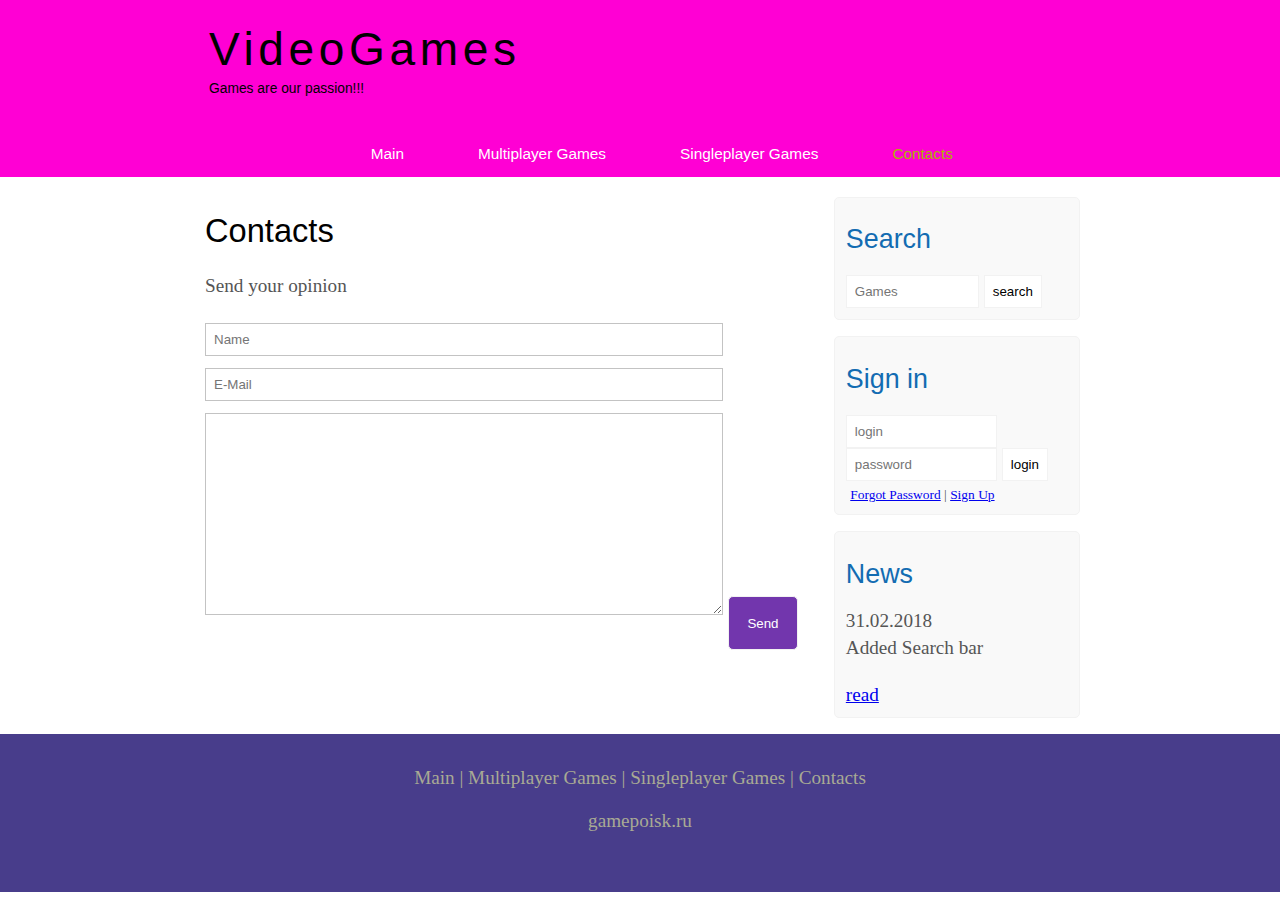
<file: 1/contact.html>
<!DOCTYPE html>
<html lang="en">
<head>
    <meta charset="UTF-8">
    <title>Multiplayer Games</title>
    <meta name="description" content="Игры - это портал о игр" />
    <meta name="keywords" content="Игры, игра, онлайн, офлайн" />
    <link rel="stylesheet" href="assets/css/style.css">
</head>
<body>
    <main>

        <header>
            <div class="logo">
                <div class="logo_text">
                    <h1><a href="index.html">VideoGames</a></h1>
                    <h2>Games are our passion!!!</h2>
                </div>
            </div>

            <div class="menubar">

                <ul class="menu">
                    <li><a href="index.html">Main</a></li>
                    <li><a href="MPGames.html">Multiplayer Games</a></li>
                    <li><a href="SPGames.html">Singleplayer Games</a></li>
                    <li class="selected"><a href="contact.html">Contacts</a></li>
                </ul>
            </div>

        </header>

        <div class="site_content">

            <div class="sidebar_container">

                <div class="sidebar">
                    <h2>Search</h2>
                    <form action="#" method="post" id="search_form">
                        <input type="search" name="search_field" placeholder="Games" />
                        <input type="submit" class="btn" value="search" />
                    </form>
                </div>

                <div class="sidebar">
                    <h2>Sign in</h2>
                    <form action="#" method="post" id="login">
                        <input type="text" name="login_field" placeholder="login" />
                        <input type="password" name="password_field" placeholder="password" />
                        <input type="submit" class="btn" value="login" />
                        <div class="lables_passreg_text">
                            <span><a href="#">Forgot Password</a></span> | <span><a href="#">Sign Up</a></span>
                        </div>
                    </form>
                </div>

                <div class="sidebar">
                    <h2>News</h2>
                    <span>31.02.2018</span>
                    <p>Added Search bar</p>
                    <a href="#">read</a>
                </div>

            </div>

            <div class="content">
                
                <h1>Contacts</h1>
                <p>Send your opinion</p>

                <div class="send send_contact">
                    <form action="#" method="post" id="contact">
                        <input type="text" name="review_name" placeholder="Name">
                        <input type="text" name="review_email" placeholder="E-Mail">
                        <textarea name="review_text"></textarea>
                        <input type="submit" class="btn" value="Send">
                    </form>

                </div>
            </div>

        </div>

    <footer>
        <p>
            <a href="index.html">Main</a> |
            <a href="MPGames.html">Multiplayer Games</a> |
            <a href="SPGames.html">Singleplayer Games</a> |
            <a href="contact.html">Contacts</a>
        </p>
        <p>gamepoisk.ru</p>
    </footer>

    </main>

</body>
</html>
</file>
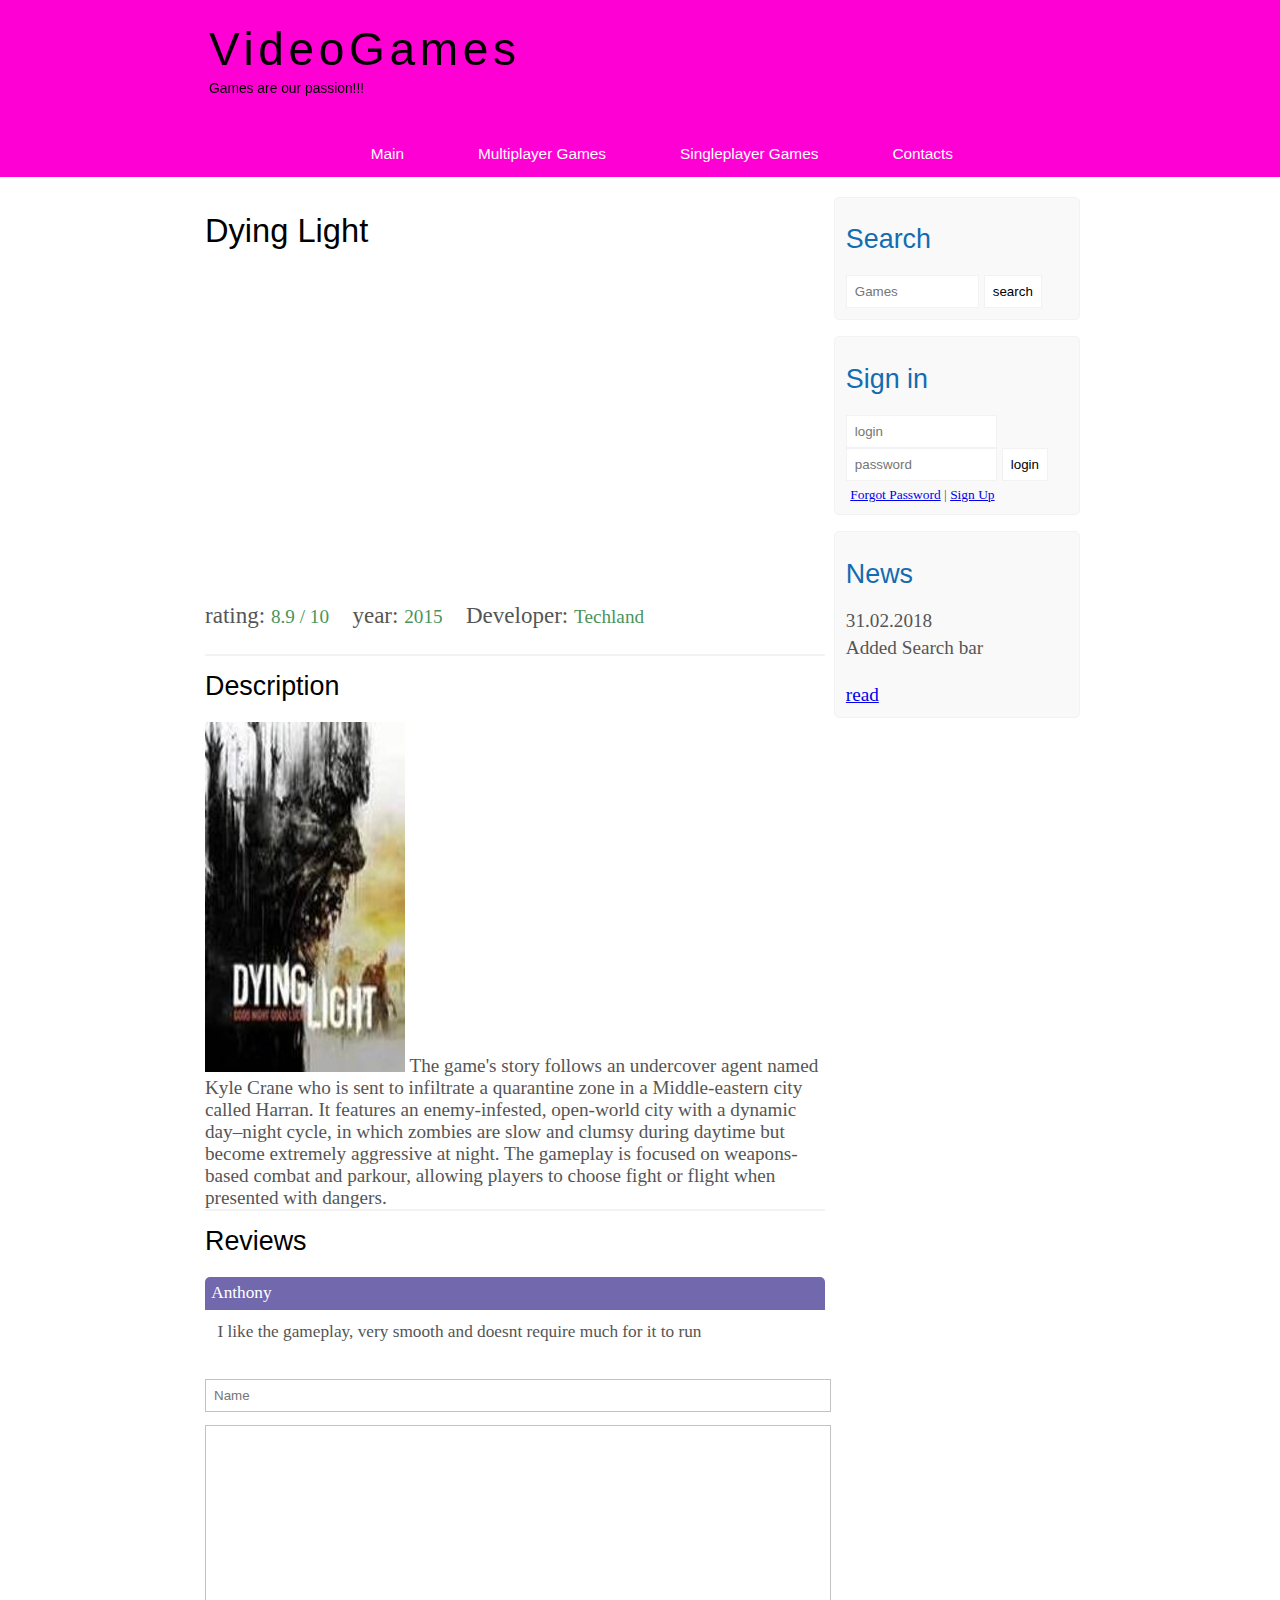
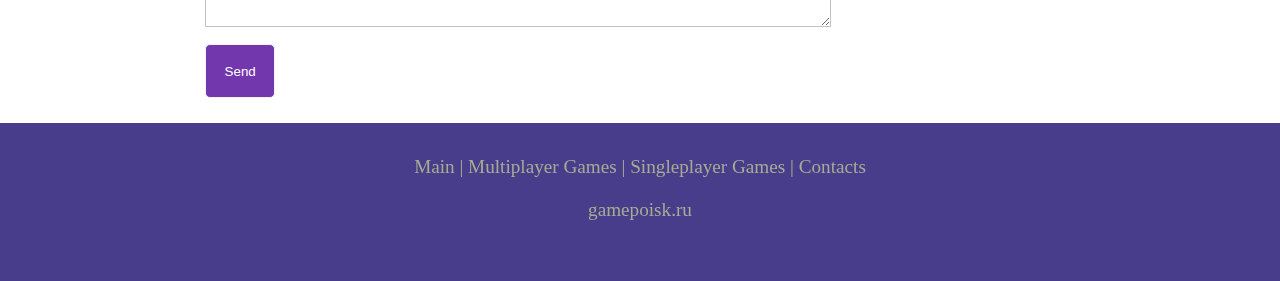
<file: 1/DL.html>
<!DOCTYPE html>
<html lang="en">
<head>
    <meta charset="UTF-8">
    <title>Main page</title>
    <meta name="description" content="Игры - это портал о игр" />
    <meta name="keywords" content="Игры, игра, онлайн, офлайн" />
    <link rel="stylesheet" href="assets/css/style.css">
</head>
<body>
    <main>

        <header>
            <div class="logo">
                <div class="logo_text">
                    <h1><a href="index.html">VideoGames</a></h1>
                    <h2>Games are our passion!!!</h2>
                </div>
            </div>

            <div class="menubar">

                <ul class="menu">
                    <li><a href="index.html">Main</a></li>
                    <li><a href="MPGames.html">Multiplayer Games</a></li>
                    <li><a href="SPGames.html">Singleplayer Games</a></li>
                    <li><a href="contact.html">Contacts</a></li>
                </ul>
            </div>

        </header>

        <div class="site_content">

            <div class="sidebar_container">

                <div class="sidebar">
                    <h2>Search</h2>
                    <form action="#" method="post" id="search_form">
                        <input type="search" name="search_field" placeholder="Games" />
                        <input type="submit" class="btn" value="search" />
                    </form>
                </div>

                <div class="sidebar">
                    <h2>Sign in</h2>
                    <form action="#" method="post" id="login">
                        <input type="text" name="login_field" placeholder="login" />
                        <input type="password" name="password_field" placeholder="password" />
                        <input type="submit" class="btn" value="login" />
                        <div class="lables_passreg_text">
                            <span><a href="#">Forgot Password</a></span> | <span><a href="#">Sign Up</a></span>
                        </div>
                    </form>
                </div>

                <div class="sidebar">
                    <h2>News</h2>
                    <span>31.02.2018</span>
                    <p>Added Search bar</p>
                    <a href="#">read</a>
                </div>

            </div>

            <div class="content">
                <h1>Dying Light</h1>
                <iframe width="560" height="315" src="https://www.youtube.com/embed/CWX6DbAMTR4" title="YouTube video player" frameborder="0" allow="accelerometer; autoplay; clipboard-write; encrypted-media; gyroscope; picture-in-picture" allowfullscreen></iframe>
                <div class="info_film_page">
                    <span class="label">rating: </span><span class="value">8.9 / 10</span>
                    <span class="label">year: </span><span class="value">2015</span>
                    <span class="label">Developer: </span><span class="value">Techland</span>
                </div>
                <hr>
                <h2>Description</h2>
                <div class="descriptions_film">
                    <img src="assets/img/DL.jpg">
                    The game's story follows an undercover agent named Kyle Crane who is sent to infiltrate a quarantine zone in a Middle-eastern city called Harran. 
                    It features an enemy-infested, open-world city with a dynamic day–night cycle, in which zombies are slow and clumsy during daytime but become extremely aggressive at night. 
                    The gameplay is focused on weapons-based combat and parkour, allowing players to choose fight or flight when presented with dangers.
                </div>

                <hr>
                <h2>Reviews</h2>
                <div class="reviews">
                    <div class="review_name">
                        Anthony
                    </div>
                    <div class="review_text">
                        I like the gameplay, very smooth and doesnt require much for it to run
                    </div>
                </div>


                <div class="send">
                    <form action="#" method="post" id="review">
                        <input type="text" name="review_name" placeholder="Name">
                        <textarea name="review_text"></textarea>
                        <input type="submit" class="btn" value="Send">
                    </form>
                </div>
            </div>

        </div>

    <footer>
        <p>
            <a href="index.html">Main</a> |
            <a href="MPGames.html">Multiplayer Games</a> |
            <a href="SPGames.html">Singleplayer Games</a> |
            <a href="contact.html">Contacts</a>
        </p>
        <p>gamepoisk.ru</p>
    </footer>

    </main>

</body>
</html>
</file>
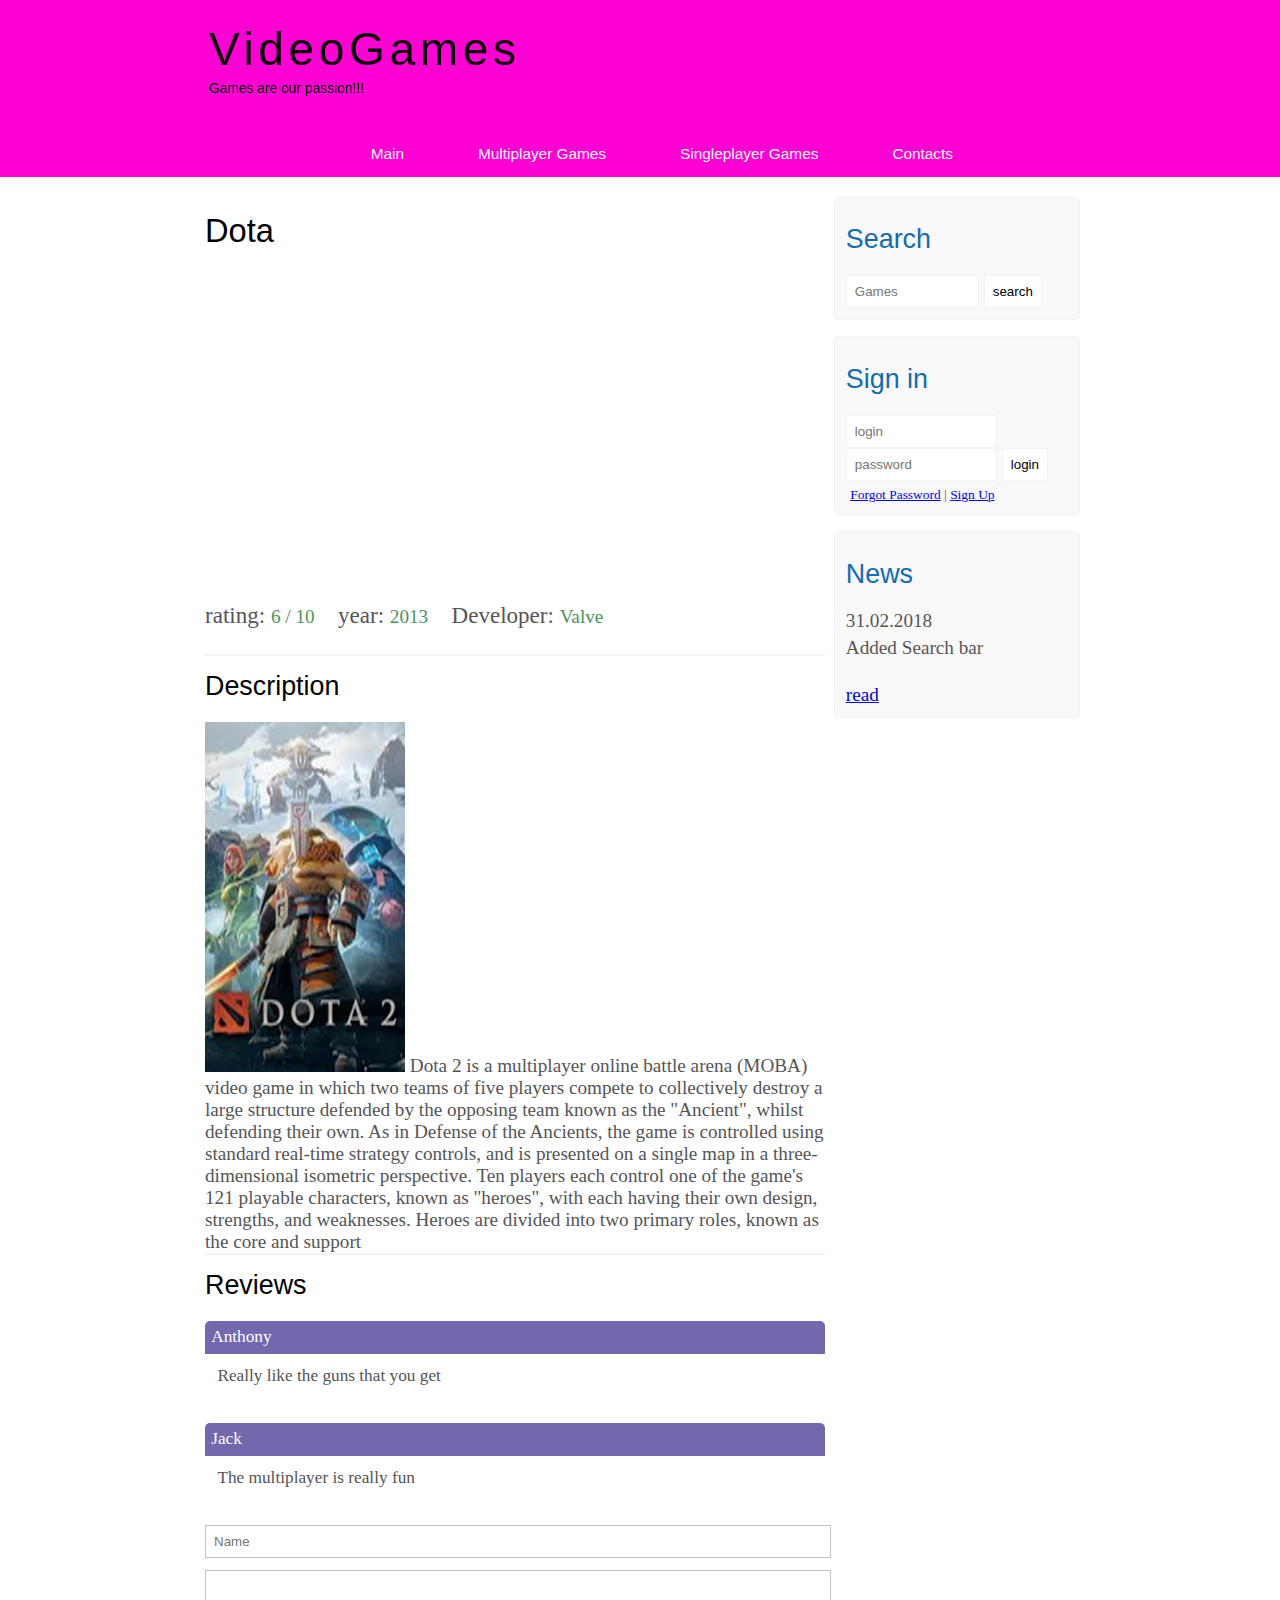
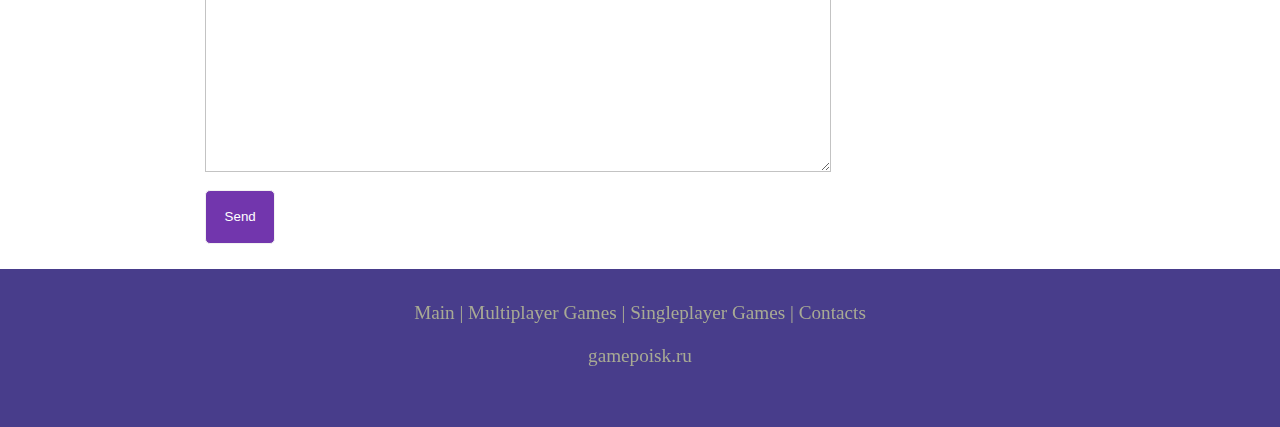
<file: 1/Dota.html>
<!DOCTYPE html>
<html lang="en">
<head>
    <meta charset="UTF-8">
    <title>Main page</title>
    <meta name="description" content="Игры - это портал о игр" />
    <meta name="keywords" content="Игры, игра, онлайн, офлайн" />
    <link rel="stylesheet" href="assets/css/style.css">
</head>
<body>
    <main>

        <header>
            <div class="logo">
                <div class="logo_text">
                    <h1><a href="index.html">VideoGames</a></h1>
                    <h2>Games are our passion!!!</h2>
                </div>
            </div>

            <div class="menubar">

                <ul class="menu">
                    <li><a href="index.html">Main</a></li>
                    <li><a href="MPGames.html">Multiplayer Games</a></li>
                    <li><a href="SPGames.html">Singleplayer Games</a></li>
                    <li><a href="contact.html">Contacts</a></li>
                </ul>
            </div>

        </header>

        <div class="site_content">

            <div class="sidebar_container">

                <div class="sidebar">
                    <h2>Search</h2>
                    <form action="#" method="post" id="search_form">
                        <input type="search" name="search_field" placeholder="Games" />
                        <input type="submit" class="btn" value="search" />
                    </form>
                </div>

                <div class="sidebar">
                    <h2>Sign in</h2>
                    <form action="#" method="post" id="login">
                        <input type="text" name="login_field" placeholder="login" />
                        <input type="password" name="password_field" placeholder="password" />
                        <input type="submit" class="btn" value="login" />
                        <div class="lables_passreg_text">
                            <span><a href="#">Forgot Password</a></span> | <span><a href="#">Sign Up</a></span>
                        </div>
                    </form>
                </div>

                <div class="sidebar">
                    <h2>News</h2>
                    <span>31.02.2018</span>
                    <p>Added Search bar</p>
                    <a href="#">read</a>
                </div>

            </div>

            <div class="content">
                <h1>Dota</h1>
                <iframe width="560" height="315" src="https://www.youtube.com/embed/-cSFPIwMEq4" title="YouTube video player" frameborder="0" allow="accelerometer; autoplay; clipboard-write; encrypted-media; gyroscope; picture-in-picture" allowfullscreen></iframe>                
                <div class="info_film_page">
                    <span class="label">rating: </span><span class="value">6 / 10</span>
                    <span class="label">year: </span><span class="value">2013</span>
                    <span class="label">Developer: </span><span class="value">Valve</span>
                </div>
                <hr>
                <h2>Description</h2>
                <div class="descriptions_film">
                    <img src="assets/img/Dota.png">
                    Dota 2 is a multiplayer online battle arena (MOBA) video game in which two teams of five players compete to collectively destroy
                    a large structure defended by the opposing team known as the "Ancient", whilst defending their own.
                    As in Defense of the Ancients, the game is controlled using standard real-time strategy controls, 
                    and is presented on a single map in a three-dimensional isometric perspective.
                    Ten players each control one of the game's 121 playable characters, known as "heroes", with each having their own design,
                    strengths, and weaknesses. Heroes are divided into two primary roles, known as the core and support
                </div>

                <hr>
                <h2>Reviews</h2>
                <div class="reviews">
                    <div class="review_name">
                        Anthony
                    </div>
                    <div class="review_text">
                        Really like the guns that you get
                    </div>
                </div>

                <div class="reviews">
                    <div class="review_name">
                        Jack
                    </div>
                    <div class="review_text">
                        The multiplayer is really fun
                    </div>
                </div>

                <div class="send">
                    <form action="#" method="post" id="review">
                        <input type="text" name="review_name" placeholder="Name">
                        <textarea name="review_text"></textarea>
                        <input type="submit" class="btn" value="Send">
                    </form>
                </div>
            </div>

        </div>

    <footer>
        <p>
            <a href="index.html">Main</a> |
            <a href="MPGames.html">Multiplayer Games</a> |
            <a href="SPGames.html">Singleplayer Games</a> |
            <a href="contact.html">Contacts</a>
        </p>
        <p>gamepoisk.ru</p>
    </footer>

    </main>

</body>
</html>
</file>
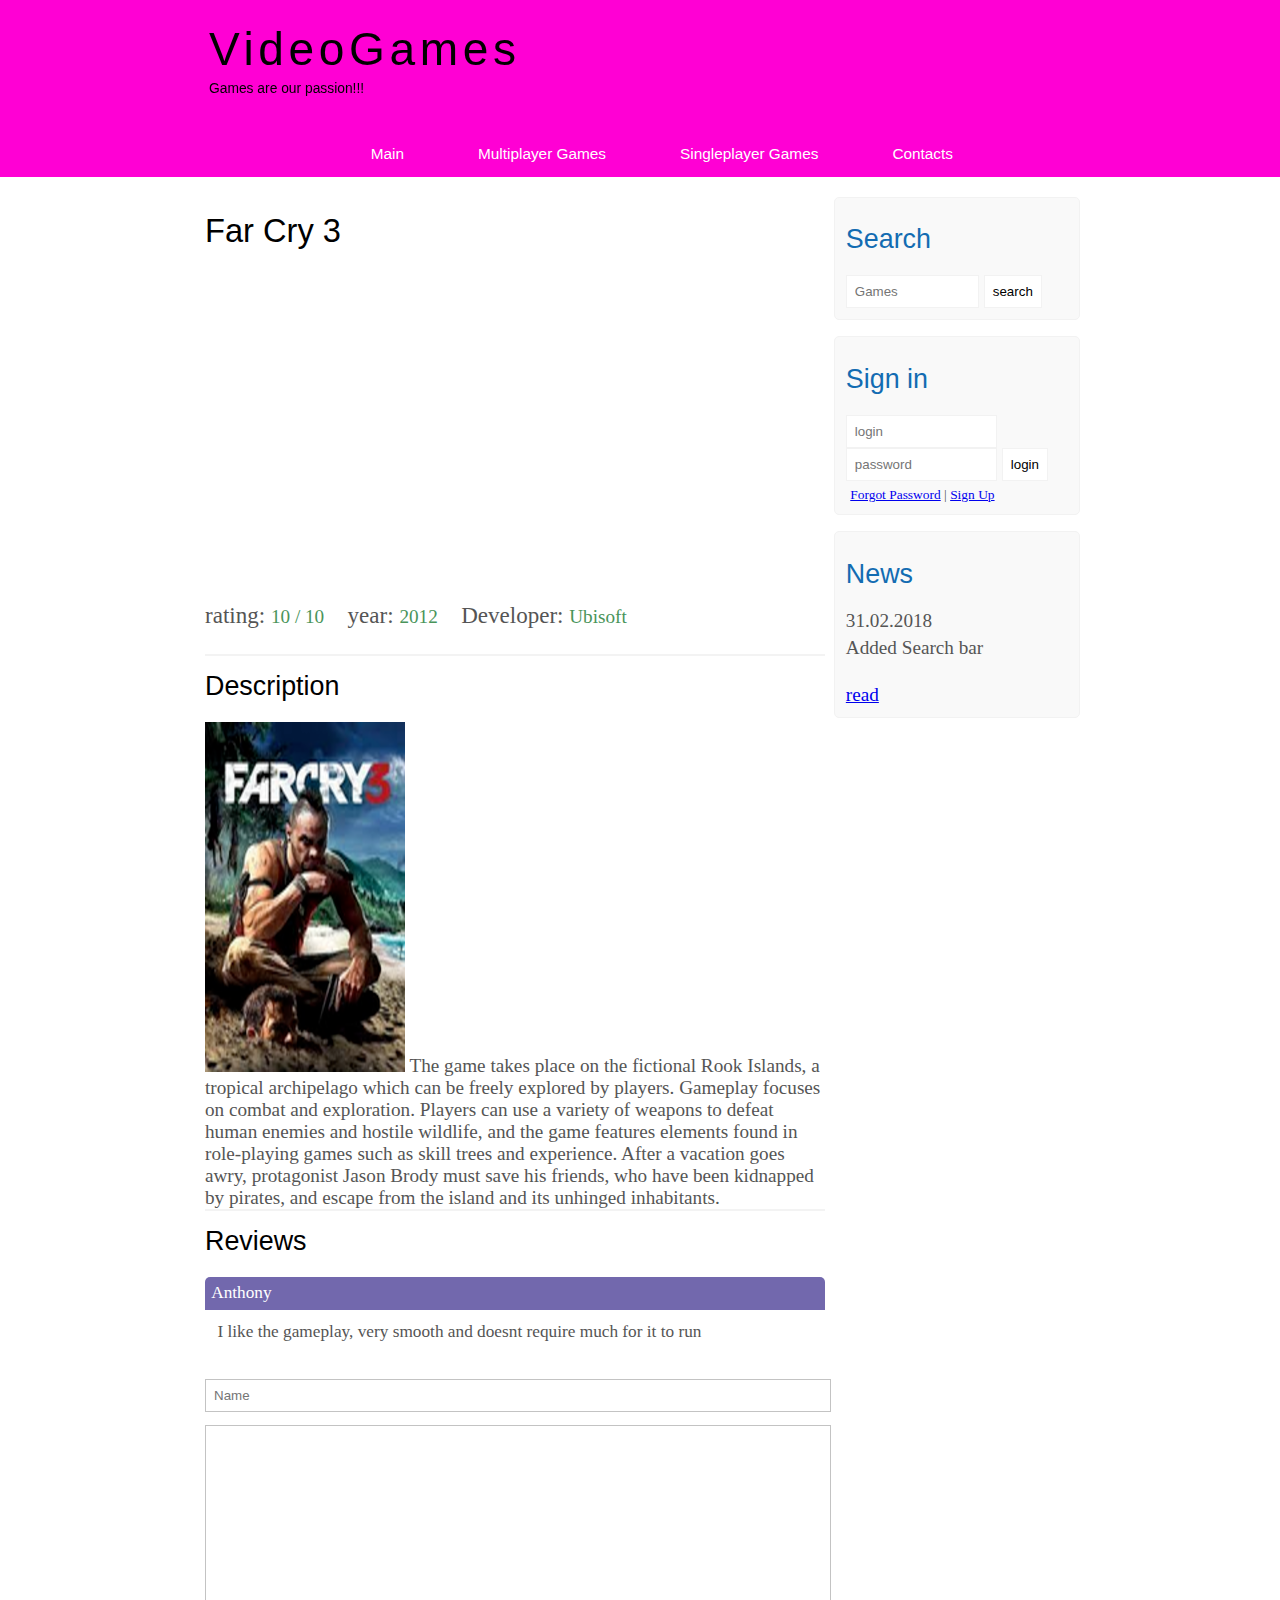
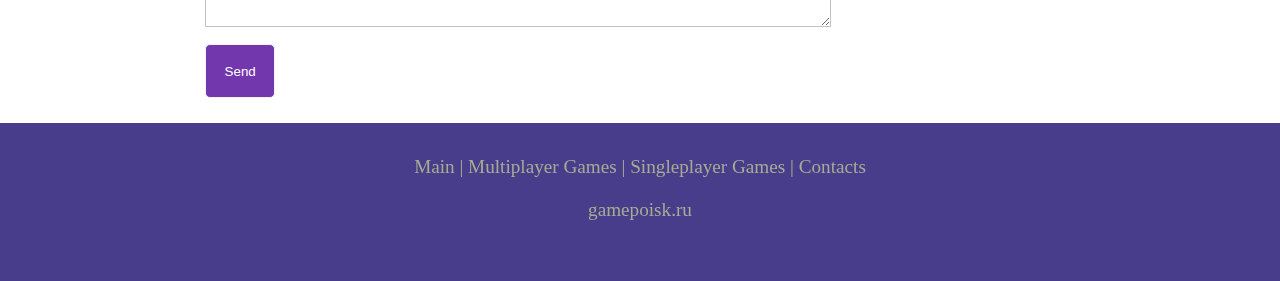
<file: 1/FC3.html>
<!DOCTYPE html>
<html lang="en">
<head>
    <meta charset="UTF-8">
    <title>Main page</title>
    <meta name="description" content="Игры - это портал о игр" />
    <meta name="keywords" content="Игры, игра, онлайн, офлайн" />
    <link rel="stylesheet" href="assets/css/style.css">
</head>
<body>
    <main>

        <header>
            <div class="logo">
                <div class="logo_text">
                    <h1><a href="index.html">VideoGames</a></h1>
                    <h2>Games are our passion!!!</h2>
                </div>
            </div>

            <div class="menubar">

                <ul class="menu">
                    <li><a href="index.html">Main</a></li>
                    <li><a href="MPGames.html">Multiplayer Games</a></li>
                    <li><a href="SPGames.html">Singleplayer Games</a></li>
                    <li><a href="contact.html">Contacts</a></li>
                </ul>
            </div>

        </header>

        <div class="site_content">

            <div class="sidebar_container">

                <div class="sidebar">
                    <h2>Search</h2>
                    <form action="#" method="post" id="search_form">
                        <input type="search" name="search_field" placeholder="Games" />
                        <input type="submit" class="btn" value="search" />
                    </form>
                </div>

                <div class="sidebar">
                    <h2>Sign in</h2>
                    <form action="#" method="post" id="login">
                        <input type="text" name="login_field" placeholder="login" />
                        <input type="password" name="password_field" placeholder="password" />
                        <input type="submit" class="btn" value="login" />
                        <div class="lables_passreg_text">
                            <span><a href="#">Forgot Password</a></span> | <span><a href="#">Sign Up</a></span>
                        </div>
                    </form>
                </div>

                <div class="sidebar">
                    <h2>News</h2>
                    <span>31.02.2018</span>
                    <p>Added Search bar</p>
                    <a href="#">read</a>
                </div>

            </div>

            <div class="content">
                <h1>Far Cry 3</h1>
                <iframe width="560" height="315" src="https://www.youtube.com/embed/J6gnOVJsCsM" title="YouTube video player" frameborder="0" allow="accelerometer; autoplay; clipboard-write; encrypted-media; gyroscope; picture-in-picture" allowfullscreen></iframe>
                <div class="info_film_page">
                    <span class="label">rating: </span><span class="value">10 / 10</span>
                    <span class="label">year: </span><span class="value">2012</span>
                    <span class="label">Developer: </span><span class="value">Ubisoft</span>
                </div>
                <hr>
                <h2>Description</h2>
                <div class="descriptions_film">
                    <img src="assets/img/FC3.png">
                    The game takes place on the fictional Rook Islands, a tropical archipelago which can be freely explored by players. 
                    Gameplay focuses on combat and exploration. Players can use a variety of weapons to defeat human enemies and hostile wildlife, 
                    and the game features elements found in role-playing games such as skill trees and experience. 
                    After a vacation goes awry, protagonist Jason Brody must save his friends, who have been kidnapped by pirates, 
                    and escape from the island and its unhinged inhabitants.
                </div>

                <hr>
                <h2>Reviews</h2>
                <div class="reviews">
                    <div class="review_name">
                        Anthony
                    </div>
                    <div class="review_text">
                        I like the gameplay, very smooth and doesnt require much for it to run
                    </div>
                </div>


                <div class="send">
                    <form action="#" method="post" id="review">
                        <input type="text" name="review_name" placeholder="Name">
                        <textarea name="review_text"></textarea>
                        <input type="submit" class="btn" value="Send">
                    </form>
                </div>
            </div>

        </div>

    <footer>
        <p>
            <a href="index.html">Main</a> |
            <a href="MPGames.html">Multiplayer Games</a> |
            <a href="SPGames.html">Singleplayer Games</a> |
            <a href="contact.html">Contacts</a>
        </p>
        <p>gamepoisk.ru</p>
    </footer>

    </main>

</body>
</html>
</file>
<file: assets/css/style.css>
.logo_text{
    color: lightgreen;
    text-align: center;
}

.first{
    color: lightgreen;
    text-align: center;
    margin-top: 100px;
}

.first a{
    color: lightgreen;
}

.second{
    color: lightgreen;
    text-align: center;
    margin-top: 100px;
}

.second a{
    color: lightgreen;
}

.third{
    color: lightgreen;
    text-align: center;
    margin-top: 100px;
}

.third a{
    color: lightgreen;
}

.background {
    background-repeat: no-repeat;
    background-attachment: fixed;
    background-size: 100% 100%;
}

.p{
    padding: 0 0 20px 0;
    line-height: 1.7em;
}


footer {
    width: 100%;
    height: 100px;
    padding: 28px 0 5px 0;
    text-align: center;
    color: lightgreen;
    margin-left: 0px;
    margin-right: 0px;
    margin-top: 545px;
    min-width: 900px;
}
</file>
<file: 1/assets/css/style.css>
* {
    margin: 0;
    padding: 0;
}

body {
    font-size: 1.2em;
    background-color: #fff;
    color: #555;
}


p {
    padding: 0 0 20px 0;
    line-height: 1.7em;
}

input[type="text"], input[type="password"], input[type="search"] {
    color: #000000;
    width: 60%;
    padding: 8px;
}

input, textarea {
    outline: none;
    border: none;
    border: solid 1px #f2f2f2;
}

h1, h2 {
    font: normal 170% 'century gothic', arial;
    margin: 0 0 15px 0;
    padding: 15px 0 5px 0;
    color: #000;
}

h2 {
    font-size: 140%;
}

a:hover {
    outline: none;
    text-decoration: underline;
    color: black;
}

ul {
    margin: 2px 0 22px 17px;
}

ul li {
    margin: 0 0 6px 0;
    padding: 0 0 4px 5px;
    line-height: 1.5em;
}

header {
    background-color: rgb(255, 0, 212);
    height:  177px;
    font-size: 0.8em;
    margin-left: 0px;
    margin-right: 0px;
    min-width: 900px;
}

main, .logo, .menubar, .site_content, footer {
    margin-left: auto;
    margin-right: auto;
}

.logo {
    width: 880px;
    padding-bottom: 40px;
}

.logo h1, .logo h2 {
    font: normal 300% 'century gothic', arial, sans-serif;
    margin: 0 0 0 9px;
}

.logo_text h1, .logo_text h1 a, .logo_text h1 a:hover {
    padding: 22px 0 0 0;
    color: rgb(0, 0, 0);
    letter-spacing: 0.1em;
    text-decoration: none;
}

.logo_text h2 {
    font-size: 0.9em;
    padding: 4px 0 0 0;
    color: rgb(0, 0, 0);
}

.menubar {
    width: 700px;
    height: 46px;
}

ul.menu {
    float: right;
}

ul.menu li {
    float: left;
    padding: 0 0 0 9px;
    list-style: none;
    margin: 1px 2px 0 0;
}

ul.menu li a {
    font: normal 100% 'trebuchet ms', sans-serif;
    display: block;
    height: 20px;
    padding: 6px 35px 5px 28px;
    color: #fff;
    text-decoration: none;
}

ul.menu li.selected a {
    color: #aeb002;
}

ul.menu li a:hover {
    color: #e4ec04;
}

hr {
    border: solid 1px #f3f3f3;
}

.site_content {
    width: 880px;
    overflow:hidden;
    margin: 20px auto 0 auto;
    background-color: white;
}

.sidebar_container {
    float: right;
    width: 224px;
}

.sidebar {
    float: right;
    width: 222px;
    padding: 5%;
    margin: 0 0 16px 0;
    border: solid 1px #f2f2f2;
    border-radius: 5px;
    background-color: #f9f9f9;
}

.btn {
    padding: 8px;
    background-color: white;
    cursor:pointer;
}

.sidebar h2 {
    color: #136cb2;
}

.lables_passreg_text {
    font-size: 0.7em;
    margin-top: 3%;
    margin-left: 2%;
}

.sidebar ul {
    margin: 0;
}

.sidebar ul li {
    list-style-type: none;
    margin: 0 0 0 0;
}

.sidebar .rating_sidebar {
    float: right;
}

.content {
    text-align: left;
    width: 620px;
    padding: 0 0 0 5px;
    float: left;
}

.content a {
    text-decoration: none;
}

.films_block {
    margin-bottom: 5%;
}

.films_block img {
    border-radius: 5px;
    border: solid 5px #dad7d5;
    width: 22%;
}

.posts .posts_content {
    font-size: 0.8em;
}
/* Страница просмотра фильма */

.info_film_page {
    margin-top: 2%;
    margin-bottom: 4%;
}

.info_film_page .label {
    font-size: 1.2em;
}

.info_film_page .value {
    font-size: 1em;
    color: #49945A;
    margin-right: 3%;
}

.description_film {
    margin-bottom: 15%;
}

.description_film img{
    float: left;
    margin-right: 2%;
    border-radius: 5px;
    border: solid 5px #dad7d5;
}

.reviews {
    margin-bottom: 4%;
    font-size: 0.9em;
}

.reviews .review_name {
    background-color: #7268AD;
    color: white;
    padding: 1%;
    border-top-left-radius: 5px;
    border-top-right-radius: 5px;
}

.reviews .review_text {
    padding-top: 2%;
    padding-bottom: 2%;
    padding-left: 2%;
}

.send {
    margin-bottom: 4%;
}

.send input[type="text"], textarea {
    border: solid 1px #C3C3C3;
    margin-bottom: 2%;
}

.send input[type="text"] {
    width: 98%;
}

.send textarea {
    width: 624px;
    height: 200px;
}

.send input[type="submit"]{
    background-color: #7236AD;
    padding: 3%;
    color: white;
    border-radius: 5px;
}

.send_contact input[type="text"] {
    width: 500px;
}

.send_contact textarea {
    width: 516px;
}

.info_film {
    margin-bottom: 5%;
    background-color: #f9f9f9;
    padding: 5%;
    height: 270px;
}

.info_film img {
    float: left;
    margin-right: 2%;
    border-radius: 5%;
    border: solid 5px #dad7d5;
    width: 25%;
}

.button {
    background-color: #7268ad;
    padding: 2%;
    color: white;
    border-radius: 5px;
    float: right;
    margin-top: 5%;
    clear: both;
    font-size: 0.8em;
}

.button a {
    color: white;
}

table {
    width: 100%;
    border: solid 1px #f4f4f4;
}

td {
    padding: 2%;
    border: solid 1px #f4f4f4;
}

td img {
    width: 60px;
    vertical-align: middle;
}

.center {
    text-align: center;
}

.rating {
    font-weight: bold;
}

footer {
    width: 100%;
    height: 125px;
    padding: 28px 0 5px 0;
    text-align: center;
    background: darkslateblue;
    color: #a8aa94;
    margin-left: 0px;
    margin-right: 0px;
    min-width: 900px;
}

footer a {
    color: #a8aa94;
    text-decoration: none;
}

footer a:hover {
    color: #fff;
    text-decoration: none;
}

footer p {
    padding: 0 0 10px 0;
}

.scale {
    /* display: inline-block; Строчно-блочный элемент */
    overflow: hidden; /* Скрываем всё за контуром */
   }
   .scale img {
    transition: 1s; /* Время эффекта */
    /* display: block; Убираем небольшой отступ снизу */
   }
   .scale img:hover {
    transform: scale(1.2); /* Увеличиваем масштаб */
   }

.scale1 {
    /* display: inline-block; Строчно-блочный элемент */
    overflow: hidden; /* Скрываем всё за контуром */
   }
   .scale1 img {
    transition: .8s; /* Время эффекта */
    /* display: block; Убираем небольшой отступ снизу */
   }
   .scale1 img:hover {
    transform: rotate(25deg); /* Увеличиваем масштаб */
   }

/* CSS Mobile */

@media only screen
and (min-device-width : 320px)
and (max-device-width : 568px) {

    header{
        background-color: #257965;
        min-width: 100%;
        height: 20%;
        text-align: center;
    }

    .logo{
        width: 100%;
    }

    .site_content{
        width: 100%;
    }

    .menubar{
        width: 100%;
        height: 100%;
    }

    .content{
        width: 100%;
        text-align: center;
    }

    .site_content{
        width: 100%;
        text-align: center;
    }

    .sidebar_container{
        display: none;
    }

    footer{
        display: none;
    }

    ul.menu{
        float: none;
    }

    ul.menu li{
        margin: 0;
        padding: 0;
        float: none;
    }

    .logo h1{
        font: normal 235% 'century gothic', arial, sans-serif;
    }

    .logo h2{
        font: normal 100% 'century gothic', arial, sans-serif;
        color: white;
    }

    .content h1, h2{
        font: normal 110% 'century gothic', arial;
    }

    .films_block img{
        width: 43%;
    }

    .posts_content p {
        line-height: 1.5em;
        padding: 3%;
        text-align: left;
    }

    .posts p{
        font-size: 120%;
    }

    /* films page */
    .info_film{
        float: none;
        height: 100%;
    }

    .info_film img{
        width: 90%;
        margin-bottom: 5%;
    }

    .button {
        float: none;
    }

    /* rating page */
    table{
        display: block;
    }

    th{
        font-size: 75%;
    }

    td{
        padding: 0;
        margin: 0;
        font-size: 95%;
        text-align: left;
    }

    /* show page */
    iframe{
        width: 88%;
        height: 100%;
    }

    .descriptions_film {
        width: 90%;
        text-align: left;
        margin-left: 2%;
    }

    .descriptions_film img{
        float: none;
        width: 73%;
        display: block;
        margin: 0;
        padding: 0;
        margin-left: 11%;
        margin-bottom: 7%;
    }

    .reviews {
        text-align: left;
        width: 96%;
    }

    .send input[type="text"]{
        width: 80%;
    }

    .send textarea {
        width: 85%;
    }
}
</file>
<file: 2/assets/css/style.css>
.header a,a:hover {
    color: #f0ad4e;
    text-decoration: none;
}

.header h1 {
    letter-spacing: 15px;
    font-size: 300%;
}

.header p {
    color: white !important;
    font-size: 90%;
    letter-spacing: 3px;
}

.nav-pills>li.active>a, .nav-pills>li.active>a:focus, .nav-pills>li.active>a:hover {
    color: #fff;
    background-color: #346270;
}

.nav-pills>li>a:hover {
    background-color: #346270;
}

.navbar-inverse {
    padding: 1%;
    border-radius: 0;
}

@media (max-width: 767px) {
    .nav-pills>li {
        float: none;
    }

    .nav-pills {
        text-align: center;
    }

    .header h1 {
        font-size: 280%;
        letter-spacing: 5px;
    }

    .header {
        text-align: center;
    }
}

.clear {
    clear: both;
    height: 63px;
}

.wrapper {
    min-height: 100%;
}

html, body {
    height: 100%;
}

.films_block {
    text-align: center;
}

.films_block img {
    margin-bottom: 5%;
    border-radius: 5px;
    border: solid 5px #dad7d5;
    width: 175px;
}

.film_label {
    padding: 2%;
    margin-bottom: 4%;
}

.margin-8 {
    margin-top: 8%;
}

.panel {
    border: none;
}

.panel-body {
    background-color: #f9f9f9;
}

.panel-info>.panel-heading {
    background-color: #f0ad4e;
    color: white;
    border-color: transparent;
}

.sidebar-header {
    font-size: 120%;
    letter-spacing: 2px;
}

.form-control {
    border-radius: 0px;
}

.input-lg {
    font-size: 14px;
}

.list-group-item-warning {
    color: #8a6d3b;
    background-color: #f9f9f9;
}

.badge {
    background-color: #000000;
}

.info-block {
    font-size: 120%;
}

.info-block .badge {
    font-size: 80%;
}

.info-block span {
    margin-right: 3%;
}

textarea.form-control {
    height: 200px;
}

.table tbody>tr>td.vert-align {
    vertical-align: middle;
}

footer {
    color: #666;
    background: #222;
    padding: 17px 0 18px 0;
    border-top: 1px solid #000;
}

footer a {
    color: #999;
}

footer a:hover {
    color: #efefef;
}
</file>
<file: 4/assets/css/style.css>
* {
    margin: 0;
    padding: 0;
}

body {
    font-size: 1.2em;
    background-color: #fff;
    color: #555;
}


p {
    padding: 0 0 20px 0;
    line-height: 1.7em;
}

input[type="text"], input[type="password"], input[type="search"] {
    color: #5d5d5d;
    width: 60%;
    padding: 8px;
}

input, textarea {
    outline: none;
    border: none;
    border: solid 1px #f2f2f2;
}

h1, h2 {
    font: normal 170% 'century gothic', arial;
    margin: 0 0 15px 0;
    padding: 15px 0 5px 0;
    color: #000;
}

h2 {
    font-size: 140%;
}

a:hover {
    outline: none;
    text-decoration: underline;
    color: black;
}

ul {
    margin: 2px 0 22px 17px;
}

ul li {
    margin: 0 0 6px 0;
    padding: 0 0 4px 5px;
    line-height: 1.5em;
}

header {
    background-color: darkslateblue;
    height:  177px;
    font-size: 0.8em;
    margin-left: 0px;
    margin-right: 0px;
    min-width: 900px;
}

main, .logo, .menubar, .site_content, footer {
    margin-left: auto;
    margin-right: auto;
}

.logo {
    width: 880px;
    padding-bottom: 40px;
}

.logo h1, .logo h2 {
    font: normal 300% 'century gothic', arial, sans-serif;
    margin: 0 0 0 9px;
}

.logo_text h1, .logo_text h1 a, .logo_text h1 a:hover {
    padding: 22px 0 0 0;
    color: #fff;
    letter-spacing: 0.1em;
    text-decoration: none;
}

.logo_text h2 {
    font-size: 0.9em;
    padding: 4px 0 0 0;
    color: #999;
}

.menubar {
    width: 700px;
    height: 46px;
}

ul.menu {
    float: right;
}

ul.menu li {
    float: left;
    padding: 0 0 0 9px;
    list-style: none;
    margin: 1px 2px 0 0;
}

ul.menu li a {
    font: normal 100% 'trebuchet ms', sans-serif;
    display: block;
    height: 20px;
    padding: 6px 35px 5px 28px;
    color: #fff;
    text-decoration: none;
}

ul.menu li.selected a {
    color: #aeb002;
}

ul.menu li a:hover {
    color: #e4ec04;
}

hr {
    border: solid 1px #f3f3f3;
}

.site_content {
    width: 880px;
    overflow:hidden;
    margin: 20px auto 0 auto;
    background-color: white;
}

.sidebar_container {
    float: right;
    width: 224px;
}

.sidebar {
    float: right;
    width: 222px;
    padding: 5%;
    margin: 0 0 16px 0;
    border: solid 1px #f2f2f2;
    border-radius: 5px;
    background-color: #f9f9f9;
}

.btn {
    padding: 8px;
    background-color: white;
    cursor:pointer;
}

.sidebar h2 {
    color: #136cb2;
}

.lables_passreg_text {
    font-size: 0.7em;
    margin-top: 3%;
    margin-left: 2%;
}

.sidebar ul {
    margin: 0;
}

.sidebar ul li {
    list-style-type: none;
    margin: 0 0 0 0;
}

.sidebar .rating_sidebar {
    float: right;
}

.content {
    text-align: left;
    width: 620px;
    padding: 0 0 0 5px;
    float: left;
}

.content a {
    text-decoration: none;
}

.films_block {
    margin-bottom: 5%;
}

.films_block img {
    border-radius: 5px;
    border: solid 5px #dad7d5;
    width: 22%;
}

.posts .posts_content {
    font-size: 0.8em;
}
/* Страница просмотра фильма */

.info_film_page {
    margin-top: 2%;
    margin-bottom: 4%;
}

.info_film_page .label {
    font-size: 1.2em;
}

.info_film_page .value {
    font-size: 1em;
    color: #49945A;
    margin-right: 3%;
}

.description_film {
    margin-bottom: 15%;
}

.description_film img{
    float: left;
    margin-right: 2%;
    border-radius: 5px;
    border: solid 5px #dad7d5;
}

.reviews {
    margin-bottom: 4%;
    font-size: 0.9em;
}

.reviews .review_name {
    background-color: #7268AD;
    color: white;
    padding: 1%;
    border-top-left-radius: 5px;
    border-top-right-radius: 5px;
}

.reviews .review_text {
    padding-top: 2%;
    padding-bottom: 2%;
    padding-left: 2%;
}

.send {
    margin-bottom: 4%;
}

.send input[type="text"], textarea {
    border: solid 1px #C3C3C3;
    margin-bottom: 2%;
}

.send input[type="text"] {
    width: 98%;
}

.send textarea {
    width: 624px;
    height: 200px;
}

.send input[type="submit"]{
    background-color: #7236AD;
    padding: 3%;
    color: white;
    border-radius: 5px;
}

.send_contact input[type="text"] {
    width: 500px;
}

.send_contact textarea {
    width: 516px;
}

.info_film {
    margin-bottom: 5%;
    background-color: #f9f9f9;
    padding: 5%;
    height: 270px;
}

.info_film img {
    float: left;
    margin-right: 2%;
    border-radius: 5%;
    border: solid 5px #dad7d5;
    width: 25%;
}

.button {
    background-color: #7268ad;
    padding: 2%;
    color: white;
    border-radius: 5px;
    float: right;
    margin-top: 5%;
    clear: both;
    font-size: 0.8em;
}

.button a {
    color: white;
}

table {
    width: 100%;
    border: solid 1px #f4f4f4;
}

td {
    padding: 2%;
    border: solid 1px #f4f4f4;
}

td img {
    width: 60px;
    vertical-align: middle;
}

.center {
    text-align: center;
}

.rating {
    font-weight: bold;
}

footer {
    width: 100%;
    height: 125px;
    padding: 28px 0 5px 0;
    text-align: center;
    background: darkslateblue;
    color: #a8aa94;
    margin-left: 0px;
    margin-right: 0px;
    min-width: 900px;
}

footer a {
    color: #a8aa94;
    text-decoration: none;
}

footer a:hover {
    color: #fff;
    text-decoration: none;
}

footer p {
    padding: 0 0 10px 0;
}

.scale {
    /* display: inline-block; Строчно-блочный элемент */
    overflow: hidden; /* Скрываем всё за контуром */
   }
   .scale img {
    transition: 1s; /* Время эффекта */
    /* display: block; Убираем небольшой отступ снизу */
   }
   .scale img:hover {
    transform: scale(1.2); /* Увеличиваем масштаб */
   }

.scale1 {
    /* display: inline-block; Строчно-блочный элемент */
    overflow: hidden; /* Скрываем всё за контуром */
   }
   .scale1 img {
    transition: .8s; /* Время эффекта */
    /* display: block; Убираем небольшой отступ снизу */
   }
   .scale1 img:hover {
    transform: rotate(25deg); /* Увеличиваем масштаб */
   }

/* CSS Mobile */

@media only screen
and (min-device-width : 320px)
and (max-device-width : 568px) {

    header{
        background-color: #257965;
        min-width: 100%;
        height: 20%;
        text-align: center;
    }

    .logo{
        width: 100%;
    }

    .site_content{
        width: 100%;
    }

    .menubar{
        width: 100%;
        height: 100%;
    }

    .content{
        width: 100%;
        text-align: center;
    }

    .site_content{
        width: 100%;
        text-align: center;
    }

    .sidebar_container{
        display: none;
    }

    footer{
        display: none;
    }

    ul.menu{
        float: none;
    }

    ul.menu li{
        margin: 0;
        padding: 0;
        float: none;
    }

    .logo h1{
        font: normal 235% 'century gothic', arial, sans-serif;
    }

    .logo h2{
        font: normal 100% 'century gothic', arial, sans-serif;
        color: white;
    }

    .content h1, h2{
        font: normal 110% 'century gothic', arial;
    }

    .films_block img{
        width: 43%;
    }

    .posts_content p {
        line-height: 1.5em;
        padding: 3%;
        text-align: left;
    }

    .posts p{
        font-size: 120%;
    }

    /* films page */
    .info_film{
        float: none;
        height: 100%;
    }

    .info_film img{
        width: 90%;
        margin-bottom: 5%;
    }

    .button {
        float: none;
    }

    /* rating page */
    table{
        display: block;
    }

    th{
        font-size: 75%;
    }

    td{
        padding: 0;
        margin: 0;
        font-size: 95%;
        text-align: left;
    }

    /* show page */
    iframe{
        width: 88%;
        height: 100%;
    }

    .descriptions_film {
        width: 90%;
        text-align: left;
        margin-left: 2%;
    }

    .descriptions_film img{
        float: none;
        width: 73%;
        display: block;
        margin: 0;
        padding: 0;
        margin-left: 11%;
        margin-bottom: 7%;
    }

    .reviews {
        text-align: left;
        width: 96%;
    }

    .send input[type="text"]{
        width: 80%;
    }

    .send textarea {
        width: 85%;
    }
}
</file>
<file: 7/style.css>
#snake-field{
    display: inline-block;
}
#snake-renew,#snake-start{
    width: 150px;
    padding: 15px;
    color: white;
    background-color: blue;
    text-align: center;
    cursor: pointer;
    float: left;
    margin-right: 10px;
}
.game-table{
    border-collapse: collapse;
    background-color: #3e3e3e;
}
td.game-table-cell{
    width: 15px;
    height: 15px;
    border: 1px dotted #eee;
}
.snake-unit{
    background-color: white;
}
.food-unit{
    background-color: red;
}
.buttons{
    display: inline-block;
}
.wrap{
    margin: 30px auto 0;
    text-align: center;
}
</file>
